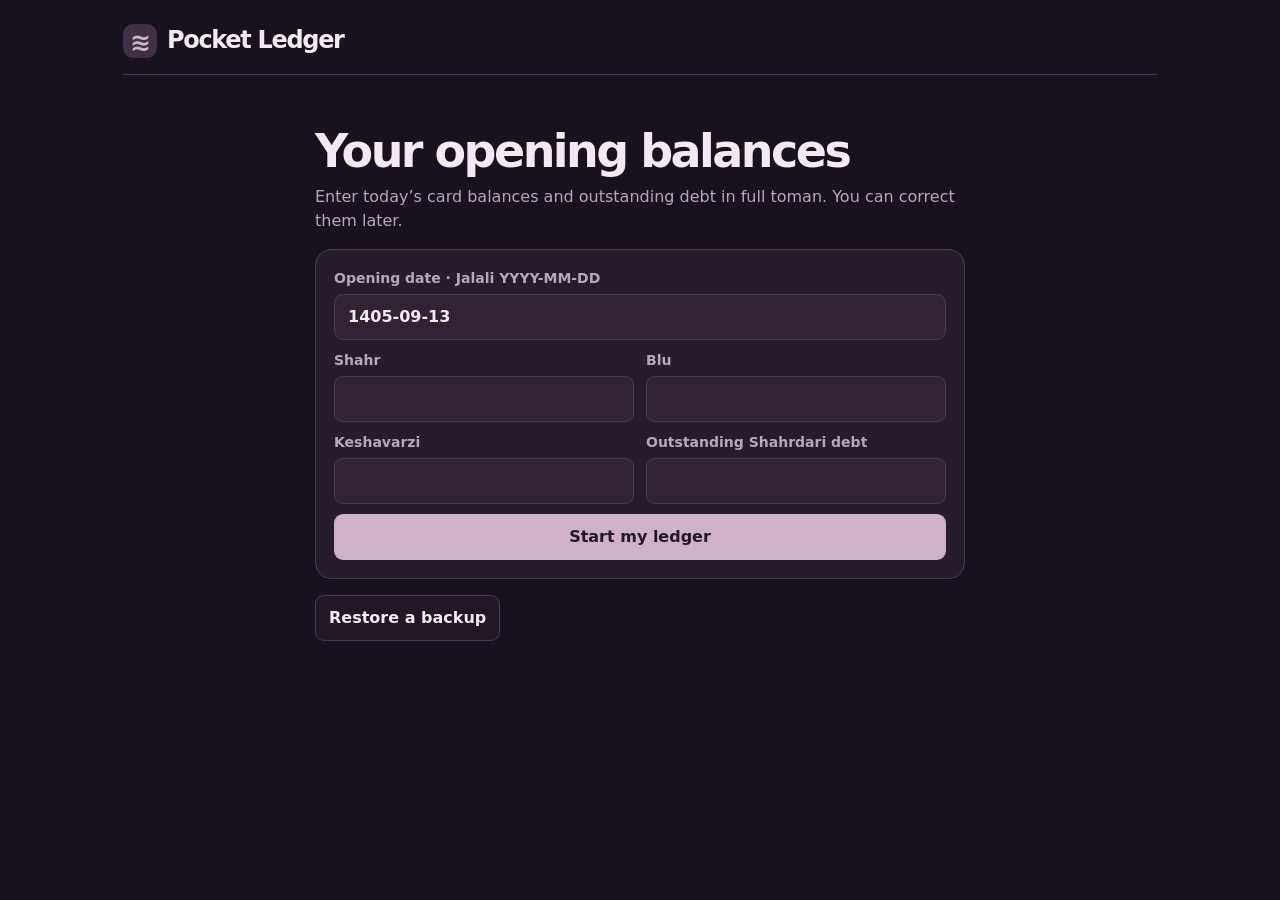
<file: index.html>
<!doctype html><html lang="en"><head><meta charset="utf-8"><meta name="viewport" content="width=device-width,initial-scale=1,viewport-fit=cover"><meta name="theme-color" content="#17121B"><title>Pocket Ledger</title><link rel="apple-touch-icon" href="icon192.png"><meta name="apple-mobile-web-app-capable" content="yes"><link rel="manifest" href="manifest.webmanifest"><style>
:root{color-scheme:dark;--elevated:#302334;--focus:#D0B1CA;--bg:#17121B;--base:#201823;--surface:#261D2B;--ink:#F2EAF0;--sub:#B9A7B9;--line:#493B4D;--soft:#403047;--cta:#D0B1CA;--debt:#E9BE81;--accent:#B9A7B9}html[data-theme=light]{--bg:#211924;--base:#291F2D;--surface:#302334;--line:#493B4D}
*{box-sizing:border-box}body{margin:0;background:var(--bg);color:var(--ink);font:16px/1.5 Inter,'Segoe UI',system-ui,sans-serif;font-variant-numeric:tabular-nums}main{max-width:1090px;margin:auto;padding:22px 28px 95px}.line,header,nav,.actions,.period,.chips{display:flex;gap:10px;align-items:center;flex-wrap:wrap}.line,header{justify-content:space-between}header{padding:0 0 16px;border-bottom:1px solid var(--line)}.brand{font-size:24px;font-weight:700;letter-spacing:-.055em}.mark{display:inline-grid;place-items:center;vertical-align:middle;margin-right:10px;width:34px;height:34px;background:#403047;color:#D0B1CA;border-radius:10px;font-size:25px}button,input,select{font:inherit;color:var(--ink);border:1px solid var(--line);border-radius:9px;padding:10px 13px;background:var(--base);max-width:100%}button{cursor:pointer;font-weight:550}button:hover{background:var(--soft)}button:disabled{opacity:.45;cursor:default}button:focus-visible,input:focus-visible,select:focus-visible,summary:focus-visible{outline:2px solid var(--focus);outline-offset:3px}.primary{background:var(--cta);border-color:transparent;color:#241827}.primary:hover{background:#DECAD9}nav{gap:4px;margin:19px 0 12px}nav button{border-color:transparent;color:var(--sub);background:transparent}nav .selected,.chosen{background:var(--soft);color:var(--ink);border-color:#A99AAD}h1{font-size:clamp(32px,5vw,46px);line-height:1.1;font-weight:640;letter-spacing:-.055em;margin:16px 0 20px}h2{font-size:19px;font-weight:640;letter-spacing:-.03em;margin:0 0 14px}small,.muted{color:var(--sub)}p{margin:8px 0 16px}.period{gap:4px}.period input,.period button{text-align:center;padding:7px 10px}.hero,.box,.card,details{background:var(--surface);border:1px solid var(--line);border-radius:16px;padding:21px}.hero{background:linear-gradient(112deg,#261D2B,#261D2B 75%);padding:24px 28px}.hero small,.tag{font-weight:650;letter-spacing:.065em;font-size:12px;text-transform:uppercase}.hero strong{font-size:clamp(34px,6vw,58px);line-height:1.35;letter-spacing:-.06em}.hero .metric{border-top:1px solid var(--line);margin-top:15px;padding-top:14px;justify-content:flex-start;gap:12px 38px;color:var(--sub)}.metric b{display:inline-block;margin-left:5px;color:var(--ink)}.metric .debt b,.debtbox .entry:first-of-type b{color:var(--debt)}.debtbox h2:before{content:'◇';color:var(--debt);margin-right:8px}.cards,.fields,.two{display:grid;gap:14px}.cards{grid-template-columns:repeat(auto-fit,minmax(150px,1fr));margin:16px 0}.two,.fields{grid-template-columns:repeat(2,minmax(0,1fr))}.card{position:relative;background:linear-gradient(115deg,color-mix(in srgb,var(--accent) 9%,var(--surface)),var(--surface) 78%);padding:18px 20px}.tag{display:flex;align-items:center;gap:9px;color:var(--sub)}[data-bank=a0]{--accent:#E47781}[data-bank=a1]{--accent:#79AEF0}[data-bank=a2]{--accent:#69CA9F}.tag:before,.bank:before{content:'';display:inline-block;background:var(--accent);width:9px;height:9px;border-radius:50%}.bank:before{margin-right:6px}.card b{display:block;margin-top:12px;font-size:clamp(19px,2.7vw,28px);letter-spacing:-.04em;overflow-wrap:anywhere}.card b small{font-size:13px;font-weight:450;letter-spacing:0}.box,details{margin:12px 0}.entry{display:flex;align-items:center;justify-content:space-between;gap:12px;padding:11px 0;border-top:1px solid var(--line)}.entry div{min-width:0;overflow-wrap:anywhere}.entry small{display:block}.entry button{padding:6px 9px}.entry span{color:var(--sub)}.bar{height:6px;background:var(--soft);border-radius:5px;overflow:hidden;margin:5px 0 13px}.bar i{display:block;height:100%;background:#B9A7B9;border-radius:5px}.fields label{min-width:0}label{display:grid;gap:5px;margin-bottom:13px;color:var(--sub);font-weight:550;font-size:14px}input,select{min-width:0}input::placeholder{color:#A99AAD}input[type=checkbox]{accent-color:var(--cta)}dialog{border:1px solid #493B4D;border-radius:18px;background:var(--surface);color:var(--ink);width:min(510px,94vw);padding:24px;max-height:88dvh}dialog::backdrop{background:#110D14BD}.chips{gap:6px}.chips button{padding:8px 11px}.chips button.chosen{box-shadow:inset 0 -2px #D0B1CA}.chips [data-kind=received].chosen,.chips [data-kind=returned].chosen{box-shadow:inset 0 -2px var(--debt)}.actions{justify-content:flex-end;margin-top:16px}.err,.danger{color:#E47781}summary{cursor:pointer;font-weight:650}details[open]>summary{margin-bottom:15px}pre{white-space:pre-wrap;overflow-wrap:anywhere}#toast{position:fixed;bottom:16px;left:50%;transform:translateX(-50%);padding:10px 18px;border-radius:10px;background:#D0B1CA;color:#241827;z-index:5}#toast:empty{display:none}.setup{max-width:650px;margin:32px auto}.bankfield select{border-left:4px solid var(--accent)}.positive{color:#69CA9F}
@media(max-width:680px){main{padding:16px 14px 95px}.two{grid-template-columns:1fr;gap:0}.cards{grid-template-columns:1fr;gap:6px}.card{display:flex;align-items:center;justify-content:space-between;gap:10px;padding:12px 15px}.card b{margin:0}.add{position:fixed;bottom:16px;right:16px;z-index:2;box-shadow:0 4px 16px #110D1490}.hero,.box,details{padding:17px}.hero .metric{flex-direction:column;align-items:flex-start;gap:5px}.fields{gap:9px}.period input{width:106px}#toast{bottom:76px}.entry button{min-height:40px}nav{margin:10px 0}.entry{font-size:15px}}@media(max-width:370px){.fields{grid-template-columns:1fr}}

:root{--ink:#F2EAF0;--debt:#E9BE81;--muted:#A99AAD}.setup p{color:var(--sub)}.setup .box{margin:16px 0;padding:18px}.setup label,.fields>*{min-width:0}.setup button.primary{width:100%}.bankline{display:flex;gap:10px;align-items:center}.bankline:before{content:"";width:6px;height:16px;border-radius:4px;background:var(--accent)}.snapshot{display:grid;grid-template-columns:1fr 1fr;margin-top:16px;border-top:1px solid var(--line);padding-top:13px;gap:12px}.snapshot small{display:block;font-weight:450;text-transform:none;letter-spacing:0;font-size:14px}.snapshot b{display:block;font-weight:650}.debt b{color:var(--debt)}.hero{background:var(--surface)}.card{background:var(--surface)}.report{margin-top:18px}.type-choice{float:right;max-width:55%;margin:0}.type-choice select{height:42px;padding:6px 10px}.sheet-title{display:flex;align-items:center;justify-content:space-between;gap:8px;margin-bottom:14px}.sheet-title h2{margin:0}.entry-amount{margin-bottom:8px}.entry-amount input{font-size:26px;padding:6px 12px}.entry-amount small{font-weight:450;min-height:20px}.entry-note{margin-bottom:8px}.savebar{position:sticky;bottom:0;z-index:1;background:var(--surface);padding:10px 0 1px;border-top:1px solid var(--line)}.savebar .primary{flex:1}.formdate summary{font-weight:500;font-size:14px}.formdate{border:0;padding:6px 0;margin:0 0 8px}.formdate[open]>summary{margin-bottom:8px}.dock{display:contents}button,select,input{touch-action:manipulation}.setup input,input:not([type=checkbox]),select{width:100%;min-width:0}.period input{width:94px}input,select{font-size:16px}.entry>div:first-child{flex:1}.entry>div:last-child{text-align:right}.entry>div:last-child b{display:block}.entry{overflow-wrap:anywhere}.err:empty{display:none}.report .two .box{margin:4px 0}.tag{text-transform:none;letter-spacing:0;font-size:15px}.hero small{color:var(--sub)}.setup label{margin:0 0 10px}.setup .fields{gap:0 12px}.setup h1{margin-bottom:7px}button{min-height:44px}dialog label{margin-bottom:9px}.amount-key{color:var(--sub);font-size:14px}.card .tag{color:var(--ink)}
@media(max-width:680px){main{padding:max(10px,env(safe-area-inset-top)) max(14px,env(safe-area-inset-right)) calc(100px + env(safe-area-inset-bottom)) max(14px,env(safe-area-inset-left))}.brand{font-size:20px}.mark{width:29px;height:29px}header{padding-bottom:10px}h1{font-size:26px;margin:9px 0 13px}nav{margin:8px 0 4px;gap:2px}nav button{padding:6px 10px;font-size:14px}.period{gap:1px}.period button{padding:4px 9px}.period input{font-size:16px;width:87px;padding:5px}.hero{padding:16px}.hero strong{font-size:34px}.cards{border:1px solid var(--line);border-radius:14px;background:var(--surface);gap:0;margin:12px 0}.card{border:none;border-radius:0;background:transparent;min-height:43px;padding:8px 14px}.card+.card{border-top:1px solid var(--line)}.card b{font-size:18px}.cards,.fields{min-width:0}.setup{margin:15px auto}.setup h1{font-size:25px}.setup p{font-size:15px;line-height:1.4}.setup .fields{grid-template-columns:minmax(0,1fr);gap:0}.setup .box{padding:14px}.setup input{height:42px}.setup #restore{width:100%}.dock:has(.add:not([hidden])){display:block;position:fixed;z-index:3;bottom:0;left:0;right:0;padding:8px max(14px,env(safe-area-inset-right)) calc(8px + env(safe-area-inset-bottom)) max(14px,env(safe-area-inset-left));background:var(--base);border-top:1px solid var(--line)}.add{position:static;box-shadow:none;width:100%;min-height:48px;font-size:17px}.fields{grid-template-columns:repeat(2,minmax(0,1fr))}.box{margin:10px 0}.entry{gap:7px}.entry small{font-size:13px}.entry button{min-height:44px}.actions{gap:8px;flex-wrap:nowrap}dialog[open]{position:fixed;inset:auto 0 var(--keyboard-gap,0px);margin:0 auto;width:100%;max-width:580px;max-height:calc(var(--visible-height,100dvh) - 12px);overflow:auto;overscroll-behavior:contain;border-radius:20px 20px 0 0;padding:17px 16px max(10px,env(safe-area-inset-bottom));scroll-padding:60px 0}.savebar{margin-top:4px;padding-bottom:max(4px,env(safe-area-inset-bottom))}#toast{bottom:calc(76px + env(safe-area-inset-bottom))}.report{padding:14px}.setup label,.setup input,.setup form{width:100%}.snapshot b{overflow-wrap:anywhere}#prefs input,#prefs select{max-width:100%}}
input,select,dialog,.savebar{background-color:var(--elevated)} input::placeholder{color:var(--muted);opacity:1} .primary:active{background:#C3A1BE} button:disabled{opacity:1;color:var(--muted);background:var(--base)}
</style></head><body><main><header><span class="brand"><span class="mark">≋</span>Pocket Ledger</span><div class="dock"><button id="add" class="primary add" hidden>＋ Add transaction</button></div></header><nav id="nav"></nav><div id="view"></div></main><dialog id="dlg"><div id="modal"></div></dialog><output id="toast" aria-live="polite"></output><script>'use strict';
const categories = 'Khoraki Sx Sobune Digital Qaza Fun Travel Gift Beauty Internet Other VPN Mental Health Fitness Education'.split(' ');
const types = {expense:'Expense',income:'Income',transfer:'Transfer',fill:'Shahrdari Fill',received:'Shahrdari Received',returned:'Shahrdari Return'};
function check(ok,message){if(!ok) throw Error(message)}
function digits(s){return String(s).trim().replace(/[۰-۹]/g,c=>c.charCodeAt(0)-1776).replace(/[٠-٩]/g,c=>c.charCodeAt(0)-1632).replace('٫','.')}
function amount(s,unit=1000){
 const value=digits(s);
 check(/^\d+(\.\d{1,3})?$/.test(value),'Enter a positive number or zero, without separators.');
 const [whole,fraction='']=value.split('.');
 const mills=BigInt(whole)*1000n+BigInt(fraction.padEnd(3,'0'));
 const scaled=mills*BigInt(unit);
 check(scaled%1000n===0n && scaled/1000n<=99999999999999n,'Enter a whole-toman amount within the supported range.');
 return Number(scaled/1000n);
}
function fresh(){return {version:1,start:'',accounts:['Shahr','Blu','Keshavarzi'].map((name,i)=>({id:'a'+i,name,opening:0,active:true})),cats:categories.map((name,i)=>({id:'c'+i,name,active:true})),openingDebt:0,rows:[],audit:[],unit:1000,theme:'dark',recipient:'Repayment recipient',card:'',recent:{}}}
const fmt=new Intl.DateTimeFormat('en-US-u-ca-persian-nu-latn',{year:'numeric',month:'numeric',day:'numeric',timeZone:'UTC'});
function persian(date){let p=Object.fromEntries(fmt.formatToParts(date).map(x=>[x.type,x.value]));return [p.year,p.month,p.day].map((n,i)=>i?String(n).padStart(2,'0'):n).join('-')}
function today(){const d=new Date();return persian(new Date(Date.UTC(d.getFullYear(),d.getMonth(),d.getDate())))}
const monthDays=new Map();
function days(month){
 if(monthDays.has(month))return monthDays.get(month);
 const [y,m]=month.split('-').map(Number);
 check(y>=1300&&y<=1550&&m>=1&&m<=12,'Use a Jalali year from 1300 to 1550 and month 01–12.');
 let result=0;
 for(let i=-8;i<42;i++){const key=persian(new Date(Date.UTC(y+621,m+1,21+i)));if(key.startsWith(month+'-'))result=Math.max(result,Number(key.slice(-2)))}
 monthDays.set(month,result);return result;
}
function validDate(s){return typeof s==='string'&&/^\d{4}-\d{2}-\d{2}$/.test(s)&&+s.slice(-2)>0&&+s.slice(-2)<=days(s.slice(0,7))}
function monthShift(key,n){let [y,m]=key.split('-').map(Number);let t=y*12+m-1+n;return Math.floor(t/12)+'-'+String(t%12+1).padStart(2,'0')}
function summary(s,month){
 const balance=Object.fromEntries(s.accounts.map(a=>[a.id,a.opening]));
 let debt=s.openingDebt,income=0,expense=0,fill=0,received=0,returned=0;const by={};
 for(const r of s.rows){
  const period=r.date.slice(0,7);if(period>month)continue;
  const n=r.amount;const current=period===month;
  balance[r.account]+=(['income','received'].includes(r.type)?n:-n);
  if(['transfer','fill'].includes(r.type))balance[r.to]+=n;
  if(r.type==='received'){debt+=n;if(current)received+=n}
  if(r.type==='returned'){debt-=n;if(current)returned+=n}
  if(current && r.type==='expense'){expense+=n;by[r.cat]=(by[r.cat]||0)+n}
  if(current && r.type==='income')income+=n;
  if(current && r.type==='fill')fill+=n;
 }
 const total=Object.values(balance).reduce((a,b)=>a+b,0);
 return {balance,debt,total,net:total-debt,gap:Math.max(0,debt-balance.a0),expense,income,fill,received,returned,by};
}
function validate(s){
 check(s&&s.version===1&&validDate(s.start)&&s.start<=today(),'Opening date must be valid and no later than today.');
 const money=n=>Number.isSafeInteger(n)&&n>=0&&n<=99999999999999;
 check(money(s.openingDebt)&&[1,1000].includes(s.unit),'Invalid opening debt or input unit.');
 check(['light','dark','system'].includes(s.theme)&&typeof s.recipient==='string'&&typeof s.card==='string'&&/^(\d{16})?$/.test(s.card)&&s.recent&&typeof s.recent==='object','Invalid preferences.');
 for(const collection of [s.accounts,s.cats]){
  check(Array.isArray(collection)&&collection.length,'Account or category list missing.');
  const ids=new Set(),names=new Set();
  for(const item of collection){check(typeof item.id==='string'&&/^[a-z0-9-]+$/i.test(item.id)&&!ids.has(item.id)&&typeof item.name==='string'&&item.name.trim()&&!names.has(item.name.trim().toLowerCase())&&typeof item.active==='boolean','Duplicate or invalid account/category.');ids.add(item.id);names.add(item.name.trim().toLowerCase())}
 }
 const account=id=>s.accounts.some(a=>a.id===id);
 check(account('a0')&&s.accounts.every(a=>money(a.opening)),'Invalid opening balances.');
 check(Array.isArray(s.rows)&&Array.isArray(s.audit)&&s.audit.every(e=>e&&typeof e.at==='string'&&typeof e.action==='string'),'Invalid records or audit history.');
 const ids=new Set(),daily=new Map();let bound=s.openingDebt+s.accounts.reduce((v,a)=>v+a.opening,0);
 for(const r of s.rows){
  check(r&&typeof r.id==='string'&&/^[a-z0-9-]+$/i.test(r.id)&&!ids.has(r.id),'Duplicate or invalid transaction ID.');ids.add(r.id);
  check(Object.hasOwn(types,r.type)&&money(r.amount)&&r.amount>0&&validDate(r.date)&&r.date>=s.start&&account(r.account)&&typeof r.note==='string','Check transaction amount, date, type and account.');
  if(r.type==='expense')check(s.cats.some(c=>c.id===r.cat),'Select a known expense category.');
  if(['fill','transfer'].includes(r.type))check(account(r.to)&&r.account!==r.to,'Choose two different accounts.');
  if(r.type==='received')check(r.account==='a0','Shahrdari deposits go to the Shahr account.');
  if(r.type==='fill')check(r.to==='a0','A fill must replenish the Shahr account.');
  if(['received','returned'].includes(r.type))daily.set(r.date,(daily.get(r.date)||0)+(r.type==='received'?r.amount:-r.amount));
  bound+=2*r.amount;
 }
 check(Number.isSafeInteger(bound),'Ledger exceeds the supported whole-toman range.');
 let debt=s.openingDebt;for(const date of [...daily.keys()].sort()){debt+=daily.get(date);check(debt>=0,'Repayment exceeds the outstanding debt on '+date+'.')}
 return s;
}
if(typeof module!=='undefined')module.exports={fresh,summary,validate,amount,monthShift,days};

</script><script>const $=id=>document.getElementById(id);
const esc=v=>String(v??'').replace(/[&<>"']/g,c=>({'&':'&amp;','<':'&lt;','>':'&gt;','"':'&quot;',"'":'&#39;'}[c]));
const money=n=>n.toLocaleString('en-US')+' toman';
const id=()=>crypto.randomUUID();
let state=fresh(),revision=0,db,page='Overview',month=today().slice(0,7),timer;
const clone=x=>structuredClone(x);
function toast(msg){$('toast').textContent=msg;clearTimeout(timer);timer=setTimeout(()=>$('toast').textContent='',3500)}
function read(){return new Promise((resolve,reject)=>{const req=db.transaction('data').objectStore('data').get('ledger');req.onsuccess=()=>resolve(req.result);req.onerror=()=>reject(req.error)})}
async function save(next,action,before,after){
 validate(next);
 next.audit.push({at:new Date().toISOString(),action,before,after});
 await new Promise((resolve,reject)=>{
 const tx=db.transaction('data','readwrite'),table=tx.objectStore('data'),q=table.get('ledger');
 q.onsuccess=()=>{if((q.result?.revision||0)!==revision){tx.abort();return}table.put({revision:revision+1,state:next},'ledger')};
 tx.oncomplete=resolve;tx.onabort=()=>reject(Error('Could not save. Another tab may have changed the ledger. Reload before retrying.'));tx.onerror=()=>reject(tx.error);
 });
 revision++;state=next;render();toast('Saved on this device');
}
function formData(form){return Object.fromEntries(new FormData(form))}
function field(label,name,value='',extra=''){return '<label>'+esc(label)+'<input name="'+name+'" value="'+esc(value)+'" '+extra+'></label>'}
function options(list,selected){return list.map(a=>'<option value="'+esc(a.id)+'" '+(a.id===selected?'selected':'')+'>'+esc(a.name)+'</option>').join('')}
function select(label,name,list,selected){return '<label>'+esc(label)+'<select name="'+name+'" required>'+options(list,selected)+'</select></label>'}
function modal(title,body,submit,verb='Save'){const d=$('dlg');$('modal').innerHTML='<h2>'+esc(title)+'</h2><form>'+body+'<p class="err" role="alert"></p><div class="actions"><button type="button" id="close">Cancel</button><button class="primary">'+esc(verb)+'</button></div></form>';if(!d.open)d.showModal();$('close').onclick=()=>d.close();bindForm($('modal').querySelector('form'),async(f)=>{await submit(f);d.close()})}
function bindForm(form,fn){form.onsubmit=async e=>{e.preventDefault();const btn=form.querySelector('button.primary');btn.disabled=true;try{await fn(formData(form))}catch(err){form.querySelector('.err').textContent=err.message}finally{btn.disabled=false}}}
function download(name,body,type){const a=document.createElement('a');a.href=URL.createObjectURL(new Blob([body],{type}));a.download=name;a.click();setTimeout(()=>URL.revokeObjectURL(a.href),3000)}
function backup(){download('PocketLedger-'+today()+'.json',JSON.stringify(state,null,2),'application/json')}
function restore(){const file=document.createElement('input');file.type='file';file.accept='.json';file.onchange=async()=>{try{const next=validate(JSON.parse(await file.files[0].text()));modal('Restore this backup?', '<p>'+next.rows.length+' transactions · Opening date '+esc(next.start)+'</p><p>This replaces the ledger on this device. Save your current backup first.</p>'+(state.start?'<button type="button" id="prior">Download current backup</button>':''),async()=>{await save(next,'Restored backup',{count:state.rows.length},{count:next.rows.length})},'Replace ledger');if($('prior'))$('prior').onclick=backup}catch(e){alert('Restore stopped. '+e.message)}};file.click()}
function openingFields(){return field('Opening date · Jalali YYYY-MM-DD','start',state.start||today(),'required')+'<div class="fields">'+state.accounts.map(a=>field(a.name,a.id,state.start?a.opening:'','required inputmode="numeric"')).join('')+field('Outstanding Shahrdari debt','debt',state.start?state.openingDebt:'','required inputmode="numeric"')+'</div>'}
async function setOpening(f){const s=clone(state);s.start=digits(f.start);s.accounts.forEach(a=>a.opening=amount(f[a.id],1));s.openingDebt=amount(f.debt,1);const snapshot=x=>({date:x.start,balances:x.accounts.map(a=>[a.id,a.opening]),debt:x.openingDebt});await save(s,state.start?'Corrected opening values':'Set opening values',snapshot(state),snapshot(s))}
function render(){
 const dark=state.theme==='dark'||(state.theme==='system'&&matchMedia('(prefers-color-scheme:dark)').matches);document.documentElement.dataset.theme=dark?'dark':'light';
 $('add').hidden=!state.start;
 if(!state.start){$('nav').innerHTML='';$('view').innerHTML='<section class="setup"><h1>Your opening balances</h1><p>Enter today’s card balances and outstanding debt in full toman. You can correct them later.</p><form class="box">'+openingFields()+'<p class="err" role="alert"></p><button class="primary">Start my ledger</button></form><button id="restore">Restore a backup</button></section>';bindForm($('view').querySelector('form'),setOpening);$('restore').onclick=restore;return}
 $('nav').innerHTML=['Overview','Transactions','Settings'].map(p=>'<button class="'+(page===p?'selected':'')+'" data-page="'+p+'">'+p+'</button>').join('');
 $('nav').onclick=e=>{if(e.target.dataset.page){page=e.target.dataset.page;render()}};
 $('view').innerHTML='<div class="line"><h1>'+page+'</h1>'+(page==='Settings'?'':'<div class="period"><button id="prev" aria-label="Previous month">‹</button><label style="margin:0"><input aria-label="Jalali month YYYY-MM" id="period" size="7" value="'+esc(month)+'"></label><button id="next" aria-label="Next month">›</button></div>')+'</div><div id="content"></div>';
 if(page==='Settings'){settings();return}
 function change(key){if(!/^\d{4}-(0[1-9]|1[0-2])$/.test(key)||key<state.start.slice(0,7)||key>today().slice(0,7)){toast('Choose a month within your ledger dates.');render();return}month=key;render()}
 $('period').onchange=e=>change(digits(e.target.value));$('prev').disabled=month<=state.start.slice(0,7);$('next').disabled=month>=today().slice(0,7);$('prev').onclick=()=>change(monthShift(month,-1));$('next').onclick=()=>change(monthShift(month,1));
 if(page==='Transactions')transactions();else dashboard();
}
const accountName=i=>state.accounts.find(a=>a.id===i)?.name||'';
const categoryName=i=>state.cats.find(a=>a.id===i)?.name||'';
const rowsMonth=()=>state.rows.filter(r=>r.date.startsWith(month)).reverse().sort((a,b)=>b.date.localeCompare(a.date));
function bankLabel(key){return '<span class="bank" data-bank="'+esc(key)+'">'+esc(accountName(key))+'</span>'}
function rowList(rows){return rows.map(r=>'<div class="entry"><div><b>'+esc(r.note||types[r.type])+'</b><small>'+esc(r.date)+' · '+bankLabel(r.account)+(r.to?' → '+bankLabel(r.to):'')+' · '+esc(r.type==='expense'?categoryName(r.cat):types[r.type])+'</small></div><div><b>'+money(r.amount)+'</b> <button data-edit="'+esc(r.id)+'" aria-label="Edit transaction">Edit</button></div></div>').join('')||'<p class="muted">No transactions here yet.</p>'}
function wireRows(){document.querySelectorAll('[data-edit]').forEach(b=>b.onclick=()=>entry(state.rows.find(r=>r.id===b.dataset.edit)))}
function metric(label,n){return '<div class="entry"><span>'+esc(label)+'</span><b>'+money(n)+'</b></div>'}
function dashboard(){const v=summary(state,month),last=monthShift(month,-1),compare=last>=state.start.slice(0,7);
 $('content').innerHTML='<section class="hero"><small>Your net money</small><div><strong>'+v.net.toLocaleString('en-US')+'</strong> toman</div><div class="snapshot"><span><small>Across all cards</small><b>'+money(v.total)+'</b></span><span class="debt"><small>Shahrdari debt</small><b>'+money(v.debt)+'</b></span></div></section><div class="cards">'+state.accounts.filter(a=>a.active||v.balance[a.id]).map(a=>'<div class="card" data-bank="'+esc(a.id)+'"><span class="tag">'+esc(a.name)+'</span><b>'+v.balance[a.id].toLocaleString('en-US')+' <small>toman</small>'+'</b></div>').join('')+'</div><section class="box line"><h2 style="margin:0">Monthly spending</h2><b>'+money(v.expense)+'</b></section><section class="box"><h2>Recent transactions</h2>'+rowList(rowsMonth().slice(0,3))+'</section><details class="report"><summary>Monthly report &amp; Shahrdari details</summary><div class="two"><section class="box"><h2>Spending by category</h2>'+metric('Personal expenses',v.expense)+metric('Personal income',v.income)+(compare?metric('Previous month’s spending',summary(state,last).expense):'')+Object.entries(v.by).sort((a,b)=>b[1]-a[1]).map(([key,n])=>'<div class="line"><small>'+esc(categoryName(key))+'</small><small>'+money(n)+'</small></div><div class="bar"><i style="width:'+n/v.expense*100+'%"></i></div>').join('')+'</section><section class="box debtbox"><h2>Shahrdari</h2>'+metric('Still to return',v.debt)+metric('Fill needed in '+accountName('a0'),v.gap)+metric('Received this month',v.received)+metric('Returned this month',v.returned)+metric('Personal fill this month',v.fill)+'</section></div></details>';wireRows()}
function transactions(){const all={id:'',name:'All'};$('content').innerHTML='<div class="box"><div class="fields">'+field('Search','query','','id="query" placeholder="Name, category, account or amount"')+select('Account','filter',[all,...state.accounts],'')+select('Type','type',[all,...Object.entries(types).map(([id,name])=>({id,name}))],'')+select('Category','category',[all,...state.cats],'')+'</div><div id="results"></div></div>';const area=$('content'),val=n=>area.querySelector('[name="'+n+'"]').value;function filter(){let q=val('query').toLowerCase();$('results').innerHTML=rowList(rowsMonth().filter(r=>(!val('filter')||[r.account,r.to].includes(val('filter')))&&(!val('type')||r.type===val('type'))&&(!val('category')||r.cat===val('category'))&&[r.note,types[r.type],categoryName(r.cat),accountName(r.account),accountName(r.to),r.amount].join(' ').toLowerCase().includes(q)));wireRows()}area.oninput=filter;filter()}
function entry(old){
 const unit=state.unit;let draft=old?clone(old):{type:'expense',account:state.recent.account,cat:state.recent.cat,date:today(),note:''};
 function show(){
 const t=draft.type,paired=['transfer','fill'].includes(t),accounts=state.accounts.filter(a=>a.active||[old?.account,old?.to].includes(a.id));const shahr=state.accounts.find(a=>a.id==='a0');
 const inputUnit=unit===1000?'thousand toman':'full toman';
 const list=Object.entries(types).filter(([k])=>k!=='fill').map(([id,name])=>({id,name}));
 const controls=select('Transaction type','kind',list,t==='fill'?'transfer':t);
 let fields=field('Amount · '+inputUnit,'value',draft.value??(old?old.amount/unit:''),'required inputmode="decimal" autofocus')+'<small id="full"></small>'+field('Description','note',draft.note,'maxlength="180"')+'<div class="fields">'+select(paired?'From account':'Account','account',t==='received'?[shahr]:accounts.filter(a=>t!=='fill'||a.id!=='a0'),draft.account);
 if(paired)fields+=select('To account','to',t==='fill'?[shahr]:accounts,draft.to);
 if(t==='expense')fields+=select('Category','cat',state.cats.filter(c=>c.active||c.id===old?.cat),draft.cat);
 fields+='</div>'+field('Jalali date · YYYY-MM-DD','date',draft.date,'required');
 if(paired)fields+='<label><span><input type="checkbox" id="isfill" '+(t==='fill'?'checked':'')+'> Shahrdari Fill · replenish '+esc(shahr.name)+'</span></label>';
 if(t==='returned')fields+='<p>Repayment to '+esc(state.recipient)+'. Record after payment.</p>';
 modal(old?'Edit transaction':'Add transaction',fields+(old?'<button class="danger" id="delete" type="button">Delete transaction</button>':''),async f=>{
 const row={id:old?.id||id(),type:t,amount:amount(f.value,unit),note:f.note.trim(),date:digits(f.date),account:f.account,...(paired?{to:f.to}:{}),...(t==='expense'?{cat:f.cat}:{})};
 check(row.date<=today(),'Use today or an earlier date.');const s=clone(state);
 if(old)s.rows[s.rows.findIndex(r=>r.id===old.id)]=row;else s.rows.push(row);
 s.recent={account:row.account,cat:row.cat||s.recent.cat};await save(s,old?'Edited transaction':'Added transaction',old||null,row);month=row.date.slice(0,7);render()
 });
 const form=$('modal').querySelector('form'),value=form.elements.value;
 const title=$('modal').querySelector('h2'),head=document.createElement('div');head.className='sheet-title';title.before(head);head.append(title);head.insertAdjacentHTML('beforeend',controls);head.lastElementChild.className='type-choice';
 const full=$('full');value.parentElement.classList.add('entry-amount');value.parentElement.append(full);form.elements.note.parentElement.classList.add('entry-note');
 const date=form.elements.date.parentElement;const detail=document.createElement('details');detail.className='formdate';const dateLabel=document.createElement('summary');dateLabel.textContent='Date · '+draft.date;detail.append(dateLabel);date.before(detail);detail.append(date);form.elements.date.oninput=e=>dateLabel.textContent='Date · '+e.target.value;
 form.querySelector('.actions').classList.add('savebar');head.querySelector('select').onchange=e=>switchType(e.target.value);
 function preview(){try{$('full').textContent=money(amount(value.value,unit))}catch{$('full').textContent=unit===1000?'100 = 100,000 toman':'Enter full toman'}}for(const name of ['account','to']){const picker=form.elements[name];if(picker){const sync=()=>{picker.parentElement.classList.add('bankfield');picker.parentElement.dataset.bank=picker.value};picker.addEventListener('change',sync);sync()}}
 value.oninput=preview;preview();
 function switchType(type){Object.assign(draft,formData(form),{type});show()}
 document.querySelectorAll('[data-kind]').forEach(b=>b.onclick=()=>switchType(b.dataset.kind));
 if($('isfill'))$('isfill').onchange=e=>switchType(e.target.checked?'fill':'transfer');
 if(old)$('delete').onclick=()=>modal('Delete this transaction?', '<p>'+esc(types[old.type])+' · '+money(old.amount)+' · '+esc(old.date)+'</p><p>Balances will be recalculated. The original entry stays in the audit history.</p>',async()=>{const s=clone(state);s.rows=s.rows.filter(r=>r.id!==old.id);await save(s,'Deleted transaction',old,null)},'Delete');
 value.focus();
 }show()
}


function fitSheet(){const v=window.visualViewport;if(!v)return;const style=document.documentElement.style;style.setProperty('--visible-height',v.height+'px');style.setProperty('--keyboard-gap',Math.max(0,window.innerHeight-v.height-v.offsetTop)+'px')}
window.visualViewport?.addEventListener('resize',fitSheet);window.visualViewport?.addEventListener('scroll',fitSheet);fitSheet();
function settings(){
 const manage=(key,title)=>'<details><summary>'+title+'</summary>'+state[key].map((x,i)=>'<div class="entry"><div>'+(key==='accounts'?bankLabel(x.id):esc(x.name))+(x.active?'':' · inactive')+'</div><div>'+(key==='cats'&&i?'<button data-up="'+x.id+'" aria-label="Move up">↑</button> ':'')+'<button data-key="'+key+'" data-item="'+x.id+'">Edit</button></div></div>').join('')+'<button data-key="'+key+'">Add '+(key==='cats'?'category':'account')+'</button></details>';
 $('content').innerHTML='<details open><summary>Preferences</summary><form id="prefs">'+select('Transaction amount entry','unit',[{id:'1000',name:'Thousands of toman · 1 means 1,000'},{id:'1',name:'Full toman'}],String(state.unit))+select('Appearance','theme',[{id:'system',name:'Follow device · slate or charcoal'},{id:'light',name:'Slate'},{id:'dark',name:'Charcoal'}],state.theme)+field('Repayment recipient','recipient',state.recipient,'required')+field('Recipient card · optional, kept on this device','card',state.card,'type="password" inputmode="numeric" autocomplete="off"')+'<button type="button" id="reveal">Show / hide card</button> <button class="primary">Save preferences</button><p class="err"></p></form></details>'+manage('accounts','Accounts')+manage('cats','Expense categories')+'<details><summary>Opening values</summary><p>Corrections recalculate every affected month.</p><button id="opening">Correct opening values</button></details><details open><summary>Backup &amp; export</summary><p>Data belongs to this browser on this device. Clearing browser storage removes it. Move your ledger by downloading a JSON backup and restoring it on the other device. The backup includes your recipient details and correction history in plain text.</p><div class="chips"><button id="backup">Download JSON backup</button><button id="restore">Restore backup</button><button id="csv">Export CSV</button></div></details><details><summary>Correction history ('+state.audit.length+')</summary>'+state.audit.slice().reverse().map(e=>'<details><summary>'+esc(e.action)+' · '+esc(new Date(e.at).toLocaleString())+'</summary><pre>'+esc(JSON.stringify({before:e.before,after:e.after},null,2))+'</pre></details>').join('')+'</details>';
 $('reveal').onclick=()=>{const el=$('prefs').elements.card;el.type=el.type==='password'?'text':'password'};
 bindForm($('prefs'),async f=>{const s=clone(state);Object.assign(s,{unit:Number(f.unit),theme:f.theme,recipient:f.recipient.trim(),card:digits(f.card).replace(/[ -]/g,'')});await save(s,'Updated preferences',null,null)});
 $('opening').onclick=()=>modal('Correct opening values',openingFields(),async f=>{check(digits(f.start)<=today(),'Opening date cannot be in the future.');await setOpening(f)});
 $('backup').onclick=backup;$('restore').onclick=restore;
 $('csv').onclick=()=>{const cell=x=>{let v=String(x??'');if(/^[=+@\-\t\r]/.test(v))v="'"+v;return '"'+v.replaceAll('"','""')+'"'};const rows=[['ID','Jalali date','Type','Amount (toman)','Account','To account','Category','Description'],...state.rows.map(r=>[r.id,r.date,types[r.type],r.amount,accountName(r.account),accountName(r.to),categoryName(r.cat),r.note])];download('PocketLedger-transactions.csv','\uFEFF'+rows.map(row=>row.map(cell).join(',')).join('\r\n'),'text/csv;charset=utf-8')};
 document.querySelectorAll('[data-key]').forEach(b=>b.onclick=()=>{const key=b.dataset.key,old=state[key].find(x=>x.id===b.dataset.item);
 modal((old?'Edit ':'Add ')+(key==='accounts'?'account':'category'),field('Name','name',old?.name,'required maxlength="60"')+(old?'<label><span><input type="checkbox" name="active" '+(old.active?'checked':'')+'> Active for new entries</span></label>':''),async f=>{const s=clone(state),x={...(old||{id:id(),...(key==='accounts'?{opening:0}:{})}),name:f.name.trim(),active:old?!!f.active:true};if(old)s[key][s[key].findIndex(a=>a.id===x.id)]=x;else s[key].push(x);await save(s,'Changed '+(key==='cats'?'category':'account'),old||null,x)})});
 document.querySelectorAll('[data-up]').forEach(b=>b.onclick=async()=>{try{const s=clone(state),i=s.cats.findIndex(a=>a.id===b.dataset.up);[s.cats[i],s.cats[i-1]]=[s.cats[i-1],s.cats[i]];await save(s,'Reordered categories',state.cats.map(c=>c.id),s.cats.map(c=>c.id));[...$('content').querySelectorAll('details')].find(d=>d.firstChild.textContent==='Expense categories').open=true}catch(e){alert(e.message)}});
}
$('add').onclick=()=>entry();
matchMedia('(prefers-color-scheme:dark)').onchange=()=>{if(db)render()};
async function boot(){db=await new Promise((resolve,reject)=>{const q=indexedDB.open('pocket-ledger-v1',1);q.onupgradeneeded=()=>q.result.createObjectStore('data');q.onsuccess=()=>resolve(q.result);q.onerror=()=>reject(q.error)});const record=await read();if(record){state=validate(record.state);revision=record.revision}render()}
boot().catch(e=>{$('view').textContent='Unable to open local storage. '+e.message+' Open the app in a regular browser using the Windows launcher.'});
if(location.protocol!=='file:'&&'serviceWorker' in navigator)navigator.serviceWorker.register('./sw.js').catch(()=>{});

</script></body></html>
</file>
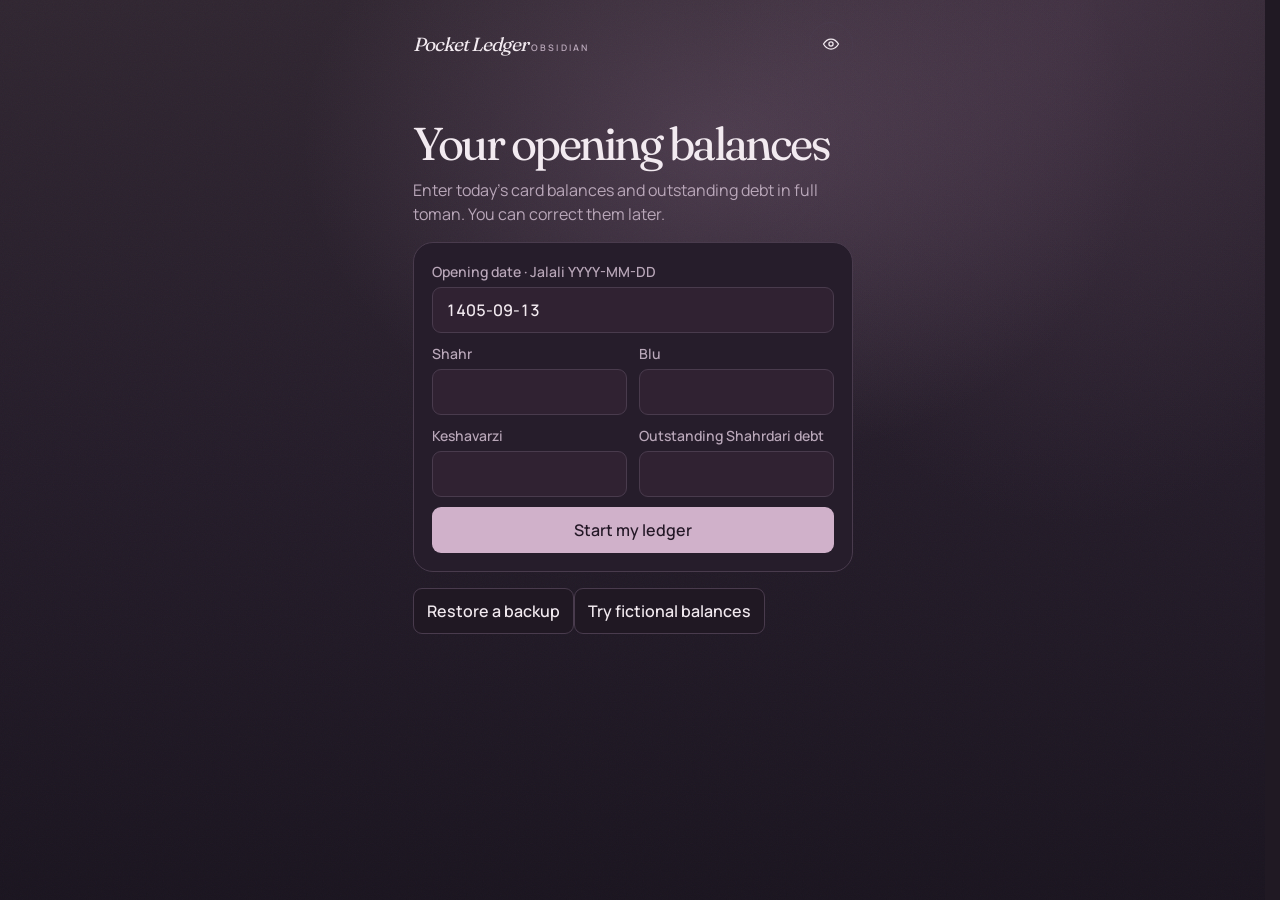
<file: obsidian-v7/app/index.html>
<!doctype html><html lang="en"><head><meta charset="utf-8"><meta name="viewport" content="width=device-width,initial-scale=1,viewport-fit=cover"><meta name="theme-color" content="#17121B"><title>Pocket Ledger · Obsidian Review</title><link rel="icon" href="icon192.png"><link rel="apple-touch-icon" href="icon192.png"><meta name="apple-mobile-web-app-capable" content="yes"><link rel="manifest" href="manifest.webmanifest"><style>
:root{color-scheme:dark;--elevated:#302334;--focus:#D0B1CA;--bg:#17121B;--base:#201823;--surface:#261D2B;--ink:#F2EAF0;--sub:#B9A7B9;--line:#493B4D;--soft:#403047;--cta:#D0B1CA;--debt:#E9BE81;--accent:#B9A7B9}html[data-theme=light]{--bg:#211924;--base:#291F2D;--surface:#302334;--line:#493B4D}
*{box-sizing:border-box}body{margin:0;background:var(--bg);color:var(--ink);font:16px/1.5 Inter,'Segoe UI',system-ui,sans-serif;font-variant-numeric:tabular-nums}main{max-width:1090px;margin:auto;padding:22px 28px 95px}.line,header,nav,.actions,.period,.chips{display:flex;gap:10px;align-items:center;flex-wrap:wrap}.line,header{justify-content:space-between}header{padding:0 0 16px;border-bottom:1px solid var(--line)}.brand{font-size:24px;font-weight:700;letter-spacing:-.055em}.mark{display:inline-grid;place-items:center;vertical-align:middle;margin-right:10px;width:34px;height:34px;background:#403047;color:#D0B1CA;border-radius:10px;font-size:25px}button,input,select{font:inherit;color:var(--ink);border:1px solid var(--line);border-radius:9px;padding:10px 13px;background:var(--base);max-width:100%}button{cursor:pointer;font-weight:550}button:hover{background:var(--soft)}button:disabled{opacity:.45;cursor:default}button:focus-visible,input:focus-visible,select:focus-visible,summary:focus-visible{outline:2px solid var(--focus);outline-offset:3px}.primary{background:var(--cta);border-color:transparent;color:#241827}.primary:hover{background:#DECAD9}nav{gap:4px;margin:19px 0 12px}nav button{border-color:transparent;color:var(--sub);background:transparent}nav .selected,.chosen{background:var(--soft);color:var(--ink);border-color:#A99AAD}h1{font-size:clamp(32px,5vw,46px);line-height:1.1;font-weight:640;letter-spacing:-.055em;margin:16px 0 20px}h2{font-size:19px;font-weight:640;letter-spacing:-.03em;margin:0 0 14px}small,.muted{color:var(--sub)}p{margin:8px 0 16px}.period{gap:4px}.period input,.period button{text-align:center;padding:7px 10px}.hero,.box,.card,details{background:var(--surface);border:1px solid var(--line);border-radius:16px;padding:21px}.hero{background:linear-gradient(112deg,#261D2B,#261D2B 75%);padding:24px 28px}.hero small,.tag{font-weight:650;letter-spacing:.065em;font-size:12px;text-transform:uppercase}.hero strong{font-size:clamp(34px,6vw,58px);line-height:1.35;letter-spacing:-.06em}.hero .metric{border-top:1px solid var(--line);margin-top:15px;padding-top:14px;justify-content:flex-start;gap:12px 38px;color:var(--sub)}.metric b{display:inline-block;margin-left:5px;color:var(--ink)}.metric .debt b,.debtbox .entry:first-of-type b{color:var(--debt)}.debtbox h2:before{content:'◇';color:var(--debt);margin-right:8px}.cards,.fields,.two{display:grid;gap:14px}.cards{grid-template-columns:repeat(auto-fit,minmax(150px,1fr));margin:16px 0}.two,.fields{grid-template-columns:repeat(2,minmax(0,1fr))}.card{position:relative;background:linear-gradient(115deg,color-mix(in srgb,var(--accent) 9%,var(--surface)),var(--surface) 78%);padding:18px 20px}.tag{display:flex;align-items:center;gap:9px;color:var(--sub)}[data-bank=a0]{--accent:#E47781}[data-bank=a1]{--accent:#79AEF0}[data-bank=a2]{--accent:#69CA9F}.tag:before,.bank:before{content:'';display:inline-block;background:var(--accent);width:9px;height:9px;border-radius:50%}.bank:before{margin-right:6px}.card b{display:block;margin-top:12px;font-size:clamp(19px,2.7vw,28px);letter-spacing:-.04em;overflow-wrap:anywhere}.card b small{font-size:13px;font-weight:450;letter-spacing:0}.box,details{margin:12px 0}.entry{display:flex;align-items:center;justify-content:space-between;gap:12px;padding:11px 0;border-top:1px solid var(--line)}.entry div{min-width:0;overflow-wrap:anywhere}.entry small{display:block}.entry button{padding:6px 9px}.entry span{color:var(--sub)}.bar{height:6px;background:var(--soft);border-radius:5px;overflow:hidden;margin:5px 0 13px}.bar i{display:block;height:100%;background:#B9A7B9;border-radius:5px}.fields label{min-width:0}label{display:grid;gap:5px;margin-bottom:13px;color:var(--sub);font-weight:550;font-size:14px}input,select{min-width:0}input::placeholder{color:#A99AAD}input[type=checkbox]{accent-color:var(--cta)}dialog{border:1px solid #493B4D;border-radius:18px;background:var(--surface);color:var(--ink);width:min(510px,94vw);padding:24px;max-height:88dvh}dialog::backdrop{background:#110D14BD}.chips{gap:6px}.chips button{padding:8px 11px}.chips button.chosen{box-shadow:inset 0 -2px #D0B1CA}.chips [data-kind=received].chosen,.chips [data-kind=returned].chosen{box-shadow:inset 0 -2px var(--debt)}.actions{justify-content:flex-end;margin-top:16px}.err,.danger{color:#E47781}summary{cursor:pointer;font-weight:650}details[open]>summary{margin-bottom:15px}pre{white-space:pre-wrap;overflow-wrap:anywhere}#toast{position:fixed;bottom:16px;left:50%;transform:translateX(-50%);padding:10px 18px;border-radius:10px;background:#D0B1CA;color:#241827;z-index:5}#toast:empty{display:none}.setup{max-width:650px;margin:32px auto}.bankfield select{border-left:4px solid var(--accent)}.positive{color:#69CA9F}
@media(max-width:680px){main{padding:16px 14px 95px}.two{grid-template-columns:1fr;gap:0}.cards{grid-template-columns:1fr;gap:6px}.card{display:flex;align-items:center;justify-content:space-between;gap:10px;padding:12px 15px}.card b{margin:0}.add{position:fixed;bottom:16px;right:16px;z-index:2;box-shadow:0 4px 16px #110D1490}.hero,.box,details{padding:17px}.hero .metric{flex-direction:column;align-items:flex-start;gap:5px}.fields{gap:9px}.period input{width:106px}#toast{bottom:76px}.entry button{min-height:40px}nav{margin:10px 0}.entry{font-size:15px}}@media(max-width:370px){.fields{grid-template-columns:1fr}}

:root{--ink:#F2EAF0;--debt:#E9BE81;--muted:#A99AAD}.setup p{color:var(--sub)}.setup .box{margin:16px 0;padding:18px}.setup label,.fields>*{min-width:0}.setup button.primary{width:100%}.bankline{display:flex;gap:10px;align-items:center}.bankline:before{content:"";width:6px;height:16px;border-radius:4px;background:var(--accent)}.snapshot{display:grid;grid-template-columns:1fr 1fr;margin-top:16px;border-top:1px solid var(--line);padding-top:13px;gap:12px}.snapshot small{display:block;font-weight:450;text-transform:none;letter-spacing:0;font-size:14px}.snapshot b{display:block;font-weight:650}.debt b{color:var(--debt)}.hero{background:var(--surface)}.card{background:var(--surface)}.report{margin-top:18px}.type-choice{float:right;max-width:55%;margin:0}.type-choice select{height:42px;padding:6px 10px}.sheet-title{display:flex;align-items:center;justify-content:space-between;gap:8px;margin-bottom:14px}.sheet-title h2{margin:0}.entry-amount{margin-bottom:8px}.entry-amount input{font-size:26px;padding:6px 12px}.entry-amount small{font-weight:450;min-height:20px}.entry-note{margin-bottom:8px}.savebar{position:sticky;bottom:0;z-index:1;background:var(--surface);padding:10px 0 1px;border-top:1px solid var(--line)}.savebar .primary{flex:1}.formdate summary{font-weight:500;font-size:14px}.formdate{border:0;padding:6px 0;margin:0 0 8px}.formdate[open]>summary{margin-bottom:8px}.dock{display:contents}button,select,input{touch-action:manipulation}.setup input,input:not([type=checkbox]),select{width:100%;min-width:0}.period input{width:94px}input,select{font-size:16px}.entry>div:first-child{flex:1}.entry>div:last-child{text-align:right}.entry>div:last-child b{display:block}.entry{overflow-wrap:anywhere}.err:empty{display:none}.report .two .box{margin:4px 0}.tag{text-transform:none;letter-spacing:0;font-size:15px}.hero small{color:var(--sub)}.setup label{margin:0 0 10px}.setup .fields{gap:0 12px}.setup h1{margin-bottom:7px}button{min-height:44px}dialog label{margin-bottom:9px}.amount-key{color:var(--sub);font-size:14px}.card .tag{color:var(--ink)}
@media(max-width:680px){main{padding:max(10px,env(safe-area-inset-top)) max(14px,env(safe-area-inset-right)) calc(100px + env(safe-area-inset-bottom)) max(14px,env(safe-area-inset-left))}.brand{font-size:20px}.mark{width:29px;height:29px}header{padding-bottom:10px}h1{font-size:26px;margin:9px 0 13px}nav{margin:8px 0 4px;gap:2px}nav button{padding:6px 10px;font-size:14px}.period{gap:1px}.period button{padding:4px 9px}.period input{font-size:16px;width:87px;padding:5px}.hero{padding:16px}.hero strong{font-size:34px}.cards{border:1px solid var(--line);border-radius:14px;background:var(--surface);gap:0;margin:12px 0}.card{border:none;border-radius:0;background:transparent;min-height:43px;padding:8px 14px}.card+.card{border-top:1px solid var(--line)}.card b{font-size:18px}.cards,.fields{min-width:0}.setup{margin:15px auto}.setup h1{font-size:25px}.setup p{font-size:15px;line-height:1.4}.setup .fields{grid-template-columns:minmax(0,1fr);gap:0}.setup .box{padding:14px}.setup input{height:42px}.setup #restore{width:100%}.dock:has(.add:not([hidden])){display:block;position:fixed;z-index:3;bottom:0;left:0;right:0;padding:8px max(14px,env(safe-area-inset-right)) calc(8px + env(safe-area-inset-bottom)) max(14px,env(safe-area-inset-left));background:var(--base);border-top:1px solid var(--line)}.add{position:static;box-shadow:none;width:100%;min-height:48px;font-size:17px}.fields{grid-template-columns:repeat(2,minmax(0,1fr))}.box{margin:10px 0}.entry{gap:7px}.entry small{font-size:13px}.entry button{min-height:44px}.actions{gap:8px;flex-wrap:nowrap}dialog[open]{position:fixed;inset:auto 0 var(--keyboard-gap,0px);margin:0 auto;width:100%;max-width:580px;max-height:calc(var(--visible-height,100dvh) - 12px);overflow:auto;overscroll-behavior:contain;border-radius:20px 20px 0 0;padding:17px 16px max(10px,env(safe-area-inset-bottom));scroll-padding:60px 0}.savebar{margin-top:4px;padding-bottom:max(4px,env(safe-area-inset-bottom))}#toast{bottom:calc(76px + env(safe-area-inset-bottom))}.report{padding:14px}.setup label,.setup input,.setup form{width:100%}.snapshot b{overflow-wrap:anywhere}#prefs input,#prefs select{max-width:100%}}
input,select,dialog,.savebar{background-color:var(--elevated)} input::placeholder{color:var(--muted);opacity:1} .primary:active{background:#C3A1BE} button:disabled{opacity:1;color:var(--muted);background:var(--base)}
</style><link rel="stylesheet" href="./obsidian.css"></head><body><main><header><span class="brand"><span class="mark" aria-hidden="true">≋</span>Pocket Ledger <em>OBSIDIAN</em></span></header><nav id="nav" aria-label="Main"></nav><div id="view"></div></main><dialog id="composer" aria-labelledby="entry-title"></dialog><dialog id="dlg" aria-labelledby="modal-title"><div id="modal"></div></dialog><output id="toast" aria-live="polite"></output><script src="./compat.js"></script><script>'use strict';
const categories = 'Khoraki Sx Sobune Digital Qaza Fun Travel Gift Beauty Internet Other VPN Mental Health Fitness Education'.split(' ');
const types = {expense:'Expense',income:'Income',transfer:'Transfer',fill:'Shahrdari Fill',received:'Shahrdari Received',returned:'Shahrdari Return'};
function check(ok,message){if(!ok) throw Error(message)}
function digits(s){return String(s).trim().replace(/[۰-۹]/g,c=>c.charCodeAt(0)-1776).replace(/[٠-٩]/g,c=>c.charCodeAt(0)-1632).replace('٫','.')}
function amount(s,unit=1000){
 const value=digits(s);
 check(/^\d+(\.\d{1,3})?$/.test(value),'Enter a positive number or zero, without separators.');
 const [whole,fraction='']=value.split('.');
 const mills=BigInt(whole)*1000n+BigInt(fraction.padEnd(3,'0'));
 const scaled=mills*BigInt(unit);
 check(scaled%1000n===0n && scaled/1000n<=99999999999999n,'Enter a whole-toman amount within the supported range.');
 return Number(scaled/1000n);
}
function fresh(){return {version:1,start:'',accounts:['Shahr','Blu','Keshavarzi'].map((name,i)=>({id:'a'+i,name,opening:0,active:true})),cats:categories.map((name,i)=>({id:'c'+i,name,active:true})).filter(c=>c.id!=='c1'),openingDebt:0,rows:[],audit:[],unit:1000,theme:'dark',recipient:'Repayment recipient',card:'',recent:{}}}
const fmt=new Intl.DateTimeFormat('en-US-u-ca-persian-nu-latn',{year:'numeric',month:'numeric',day:'numeric',timeZone:'UTC'});
function persian(date){let p=Object.fromEntries(fmt.formatToParts(date).map(x=>[x.type,x.value]));return [p.year,p.month,p.day].map((n,i)=>i?String(n).padStart(2,'0'):n).join('-')}
function today(){const d=new Date();return persian(new Date(Date.UTC(d.getFullYear(),d.getMonth(),d.getDate())))}
const monthDays=new Map();
function days(month){
 if(monthDays.has(month))return monthDays.get(month);
 const [y,m]=month.split('-').map(Number);
 check(y>=1300&&y<=1550&&m>=1&&m<=12,'Use a Jalali year from 1300 to 1550 and month 01–12.');
 let result=0;
 for(let i=-8;i<42;i++){const key=persian(new Date(Date.UTC(y+621,m+1,21+i)));if(key.startsWith(month+'-'))result=Math.max(result,Number(key.slice(-2)))}
 monthDays.set(month,result);return result;
}
function validDate(s){return typeof s==='string'&&/^\d{4}-\d{2}-\d{2}$/.test(s)&&+s.slice(-2)>0&&+s.slice(-2)<=days(s.slice(0,7))}
function monthShift(key,n){let [y,m]=key.split('-').map(Number);let t=y*12+m-1+n;return Math.floor(t/12)+'-'+String(t%12+1).padStart(2,'0')}
function summary(s,month){
 const balance=Object.fromEntries(s.accounts.map(a=>[a.id,a.opening]));
 let debt=s.openingDebt,income=0,expense=0,fill=0,received=0,returned=0;const by={};
 for(const r of s.rows){
  const period=r.date.slice(0,7);if(period>month)continue;
  const n=r.amount;const current=period===month;
  balance[r.account]+=(['income','received'].includes(r.type)?n:-n);
  if(['transfer','fill'].includes(r.type))balance[r.to]+=n;
  if(r.type==='received'){debt+=n;if(current)received+=n}
  if(r.type==='returned'){debt-=n;if(current)returned+=n}
  if(current && r.type==='expense'){expense+=n;by[r.cat]=(by[r.cat]||0)+n}
  if(current && r.type==='income')income+=n;
  if(current && r.type==='fill')fill+=n;
 }
 const total=Object.values(balance).reduce((a,b)=>a+b,0);
 return {balance,debt,total,net:total-debt,gap:Math.max(0,debt-(balance.a0??0)),expense,income,fill,received,returned,by};
}
function validate(s){
 check(s&&s.version===1&&validDate(s.start)&&s.start<=today(),'Opening date must be valid and no later than today.');
 const money=n=>Number.isSafeInteger(n)&&n>=0&&n<=99999999999999;
 check(money(s.openingDebt)&&[1,1000].includes(s.unit),'Invalid opening debt or input unit.');
 check(['light','dark','system'].includes(s.theme)&&typeof s.recipient==='string'&&typeof s.card==='string'&&/^(\d{16})?$/.test(s.card)&&s.recent&&typeof s.recent==='object','Invalid preferences.');
 for(const collection of [s.accounts,s.cats]){
  check(Array.isArray(collection)&&collection.length,'Account or category list missing.');
  const ids=new Set(),names=new Set();
  for(const item of collection){check(typeof item.id==='string'&&/^[a-z0-9-]+$/i.test(item.id)&&!ids.has(item.id)&&typeof item.name==='string'&&item.name.trim()&&!names.has(item.name.trim().toLowerCase())&&typeof item.active==='boolean','Duplicate or invalid account/category.');ids.add(item.id);names.add(item.name.trim().toLowerCase())}
 }
 const account=id=>s.accounts.some(a=>a.id===id);
 check(s.accounts.every(a=>money(a.opening))&&(account('a0')||s.openingDebt===0),'Invalid opening balances or missing loan account.');
 check(Array.isArray(s.rows)&&Array.isArray(s.audit)&&s.audit.every(e=>e&&typeof e.at==='string'&&typeof e.action==='string'),'Invalid records or audit history.');
 const ids=new Set(),daily=new Map();let bound=s.openingDebt+s.accounts.reduce((v,a)=>v+a.opening,0);
 for(const r of s.rows){
  check(r&&typeof r.id==='string'&&/^[a-z0-9-]+$/i.test(r.id)&&!ids.has(r.id),'Duplicate or invalid transaction ID.');ids.add(r.id);
  check(Object.hasOwn(types,r.type)&&money(r.amount)&&r.amount>0&&validDate(r.date)&&r.date>=s.start&&account(r.account)&&typeof r.note==='string','Check transaction amount, date, type and account.');
  if(r.type==='expense')check(s.cats.some(c=>c.id===r.cat),'Select a known expense category.');
  if(['fill','transfer'].includes(r.type))check(account(r.to)&&r.account!==r.to,'Choose two different accounts.');
  if(r.type==='received')check(r.account==='a0','Shahrdari deposits go to the Shahr account.');
  if(r.type==='returned')check(account('a0'),'Loan history requires the original loan account.');
  if(r.type==='fill')check(r.to==='a0','A fill must replenish the Shahr account.');
  if(['received','returned'].includes(r.type))daily.set(r.date,(daily.get(r.date)||0)+(r.type==='received'?r.amount:-r.amount));
  bound+=2*r.amount;
 }
 check(Number.isSafeInteger(bound),'Ledger exceeds the supported whole-toman range.');
 let debt=s.openingDebt;for(const date of [...daily.keys()].sort()){debt+=daily.get(date);check(debt>=0,'Repayment exceeds the outstanding debt on '+date+'.')}
 return s;
}
if(typeof module!=='undefined')module.exports={fresh,summary,validate,amount,monthShift,days};

</script><script>const $=id=>document.getElementById(id);
const esc=v=>String(v??'').replace(/[&<>"']/g,c=>({'&':'&amp;','<':'&lt;','>':'&gt;','"':'&quot;',"'":'&#39;'}[c]));
const figure=n=>masked?'••••':n.toLocaleString('en-US');
const money=n=>figure(n)+' toman';
const id=()=>crypto.randomUUID?.()??Array.from(crypto.getRandomValues(new Uint8Array(16)),v=>v.toString(16).padStart(2,'0')).join('');
let state=fresh(),revision=0,db,page='Overview',month=today().slice(0,7),timer;
const clone=x=>typeof structuredClone==='function'?structuredClone(x):JSON.parse(JSON.stringify(x));
function toast(msg){$('toast').textContent=msg;clearTimeout(timer);timer=setTimeout(()=>$('toast').textContent='',3500)}
function read(){return new Promise((resolve,reject)=>{const req=db.transaction('data').objectStore('data').get('ledger');req.onsuccess=()=>resolve(req.result);req.onerror=()=>reject(req.error)})}
async function save(next,action,before,after){
 validate(next);validateExtras(next);
 next.audit.push({at:new Date().toISOString(),action,before,after});
 await new Promise((resolve,reject)=>{
 const tx=db.transaction('data','readwrite'),table=tx.objectStore('data'),q=table.get('ledger');
 q.onsuccess=()=>{if((q.result?.revision||0)!==revision){tx.abort();return}table.put({revision:revision+1,state:next},'ledger')};
 tx.oncomplete=resolve;tx.onabort=()=>reject(Error('Could not save. Another tab may have changed the ledger. Reload before retrying.'));tx.onerror=()=>reject(tx.error);
 });
 revision++;state=next;render();toast('Saved on this device');
}
function formData(form){return Object.fromEntries(new FormData(form))}
function field(label,name,value='',extra=''){return '<label>'+esc(label)+'<input name="'+name+'" value="'+esc(value)+'" '+extra+'></label>'}
function options(list,selected){return list.map(a=>'<option value="'+esc(a.id)+'" '+(a.id===selected?'selected':'')+'>'+esc(a.name)+'</option>').join('')}
function select(label,name,list,selected){return '<label>'+esc(label)+'<select name="'+name+'" required>'+options(list,selected)+'</select></label>'}
function modal(title,body,submit,verb='Save'){const d=$('dlg');$('modal').innerHTML='<h2 id="modal-title">'+esc(title)+'</h2><form>'+body+'<p class="err" role="alert"></p><div class="actions"><button type="button" id="close">Cancel</button><button class="primary">'+esc(verb)+'</button></div></form>';enhancePickers(d);openSurface(d);d.oncancel=e=>{e.preventDefault();closeSurface(d)};$('close').onclick=()=>closeSurface(d);bindForm($('modal').querySelector('form'),async(f)=>{await submit(f);await closeSurface(d)})}
function bindForm(form,fn){form.onsubmit=async e=>{e.preventDefault();const btn=form.querySelector('button.primary');btn.disabled=true;try{await fn(formData(form))}catch(err){form.querySelector('.err').textContent=err.message}finally{btn.disabled=false}}}
function download(name,body,type){const a=document.createElement('a');a.href=URL.createObjectURL(new Blob([body],{type}));a.download=name;a.click();setTimeout(()=>URL.revokeObjectURL(a.href),3000)}
function backup(){download('PocketLedger-'+today()+'.json',JSON.stringify(state,null,2),'application/json')}
function restore(){const file=document.createElement('input');file.type='file';file.accept='.json';file.onchange=async()=>{try{const next=normalizeDefaultCategories(validate(JSON.parse(await file.files[0].text())));validateExtras(next);modal('Restore this backup?', '<p>'+next.rows.length+' transactions · Opening date '+esc(next.start)+'</p><p>This replaces the ledger on this device. Save your current backup first.</p>'+(state.start?'<button type="button" id="prior">Download current backup</button>':''),async()=>{await save(next,'Restored backup',{count:state.rows.length},{count:next.rows.length})},'Replace ledger');if($('prior'))$('prior').onclick=backup}catch(e){alert('Restore stopped. '+e.message)}};file.click()}
function openingFields(){return field('Opening date · Jalali YYYY-MM-DD','start',state.start||today(),'required')+'<div class="fields">'+state.accounts.map(a=>field(a.name,a.id,state.start?a.opening:'','required inputmode="numeric"')).join('')+(state.accounts.some(a=>a.id==='a0')?field('Outstanding Shahrdari debt','debt',state.start?state.openingDebt:'','required inputmode="numeric"'):'')+'</div>'}
async function setOpening(f){const s=clone(state);s.start=digits(f.start);s.accounts.forEach(a=>a.opening=amount(f[a.id],1));s.openingDebt=state.accounts.some(a=>a.id==='a0')?amount(f.debt,1):0;const snapshot=x=>({date:x.start,balances:x.accounts.map(a=>[a.id,a.opening]),debt:x.openingDebt});await save(s,state.start?'Corrected opening values':'Set opening values',snapshot(state),snapshot(s))}
function render(){
 resetScreenMotion();
 updateAccountColors();
 updateSettingsShortcut(!!state.start&&page==='Overview');
 document.documentElement.dataset.theme='dark';

 if(!state.start){$('nav').innerHTML='';$('view').innerHTML='<section class="setup"><h1>Your opening balances</h1><p>Enter today’s card balances and outstanding debt in full toman. You can correct them later.</p><form class="box">'+openingFields()+'<p class="err" role="alert"></p><button class="primary">Start my ledger</button></form><button id="restore">Restore a backup</button></section>';installExample();bindForm($('view').querySelector('form'),setOpening);$('restore').onclick=restore;return}
 renderNavigation();
 $('view').innerHTML='<div class="line"><h1>'+page+'</h1>'+(page==='Settings'?'':'<div class="period month-rail" aria-label="Choose Jalali month"></div>')+'</div><div id="content"></div>';
 if(page==='Settings'){if(masked){$('content').innerHTML='<p>Reveal balances to view preferences and backups.</p>'}else {settings();installMotionPreference();enhancePickers($('content'));enhanceSettings()}return}
 function change(key){if(!/^\d{4}-(0[1-9]|1[0-2])$/.test(key)||key<state.start.slice(0,7)||key>today().slice(0,7)){toast('Choose a month within your ledger dates.');render();return}month=key;render()}
 installMonthRail(change);
 if(page==='Budget'){if(masked)$('content').innerHTML=privatePanel();else renderBudget();return}
 if(page==='Transactions' && masked){$('content').innerHTML=privatePanel();return}
 if(page==='Transactions'){transactions();enhancePickers($('content'))}else if(page==='Insights')renderInsights();else { dashboard(); decorateOverview(); }
}
const displayType=t=>types[t==='fill'?'transfer':t];
const accountName=i=>state.accounts.find(a=>a.id===i)?.name||'';
const categoryName=i=>state.cats.find(a=>a.id===i)?.name||'';
const rowsMonth=()=>state.rows.filter(r=>r.date.startsWith(month)).reverse().sort((a,b)=>b.date.localeCompare(a.date));
function bankLabel(key){return '<span class="bank" data-bank="'+esc(key)+'">'+esc(accountName(key))+'</span>'}
function rowList(rows){return rows.map(r=>'<div class="entry"><div><b>'+esc(masked?displayType(r.type):r.note||displayType(r.type))+'</b><small>'+esc(r.date)+' · '+bankLabel(r.account)+(r.to?' → '+bankLabel(r.to):'')+' · '+esc(r.type==='expense'?categoryName(r.cat):displayType(r.type))+'</small></div><div><b>'+money(r.amount)+'</b> <button data-edit="'+esc(r.id)+'" aria-label="Edit transaction">Edit</button></div></div>').join('')||'<p class="muted">No transactions here yet.</p>'}
function wireRows(){document.querySelectorAll('[data-edit]').forEach(b=>b.onclick=()=>editLedgerRow(b.dataset.edit))}
function metric(label,n){return '<div class="entry"><span>'+esc(label)+'</span><b>'+money(n)+'</b></div>'}
function dashboard(){const v=summary(state,month),last=monthShift(month,-1),compare=last>=state.start.slice(0,7);
 $('content').innerHTML='<section class="hero"><small>Your net money</small><div><strong>'+figure(v.net)+'</strong> toman</div><div class="snapshot"><span><small>Across all cards</small><b>'+money(v.total)+'</b></span>'+(loanVisible(v)?'<span class="debt"><small>Shahrdari debt</small><b>'+money(v.debt)+'</b></span>':'')+'</div></section><div class="cards">'+state.accounts.filter(a=>a.active||(!masked&&v.balance[a.id])).map(a=>'<div class="card" data-bank="'+esc(a.id)+'"><span class="tag">'+esc(a.name)+'</span><b>'+figure(v.balance[a.id])+' <small>toman</small>'+'</b></div>').join('')+'</div><section class="box line"><h2 style="margin:0">Monthly spending</h2><b>'+money(v.expense)+'</b></section><section class="box"><h2>Recent transactions</h2>'+rowList(rowsMonth().slice(0,3))+'</section>';wireRows()}
function transactions(){const all={id:'',name:'All'};$('content').innerHTML='<div class="box"><div class="fields">'+field('Search','query','','id="query" placeholder="Name, category, account or amount"')+select('Account','filter',[all,...state.accounts],'')+select('Type','type',[all,...Object.entries(types).filter(([id])=>id!=='fill'&&(!['received','returned'].includes(id)||loanEnabled()||state.rows.some(r=>r.type===id))).map(([id,name])=>({id,name}))],'')+select('Category','category',[all,...state.cats],'')+'</div><div id="results"></div></div>';const area=$('content'),val=n=>area.querySelector('[name="'+n+'"]').value;function filter(){let q=val('query').toLowerCase();$('results').innerHTML=rowList(rowsMonth().filter(r=>(!val('filter')||[r.account,r.to].includes(val('filter')))&&(!val('type')||(r.type==='fill'?'transfer':r.type)===val('type'))&&(!val('category')||r.cat===val('category'))&&[r.note,displayType(r.type),categoryName(r.cat),accountName(r.account),accountName(r.to),r.amount].join(' ').toLowerCase().includes(q)));wireRows()}area.oninput=filter;filter()}
function fitSheet(){const v=window.visualViewport;if(!v)return;const style=document.documentElement.style;style.setProperty('--visible-height',v.height+'px');style.setProperty('--keyboard-gap',Math.max(0,window.innerHeight-v.height-v.offsetTop)+'px')}
window.visualViewport?.addEventListener('resize',fitSheet);window.visualViewport?.addEventListener('scroll',fitSheet);fitSheet();
function settings(){
 const manage=(key,title)=>'<details><summary>'+title+'</summary>'+state[key].map((x,i)=>'<div class="entry"><div>'+(key==='accounts'?bankLabel(x.id):esc(x.name))+(x.active?'':key==='accounts'?' · archived':' · inactive')+'</div><div>'+(key==='cats'&&i?'<button data-up="'+x.id+'" aria-label="Move up">↑</button> ':'')+'<button data-key="'+key+'" data-item="'+x.id+'">Edit</button>'+(key==='accounts'?(x.active?' <button class="account-remove" data-remove-account="'+esc(x.id)+'">Remove</button>':' <button data-restore-account="'+esc(x.id)+'">Restore</button> <button class="account-remove" data-remove-account="'+esc(x.id)+'">Remove</button>'):'')+'</div></div>').join('')+'<button data-key="'+key+'">Add '+(key==='cats'?'category':'account')+'</button></details>';
 $('content').innerHTML='<details open><summary>Preferences</summary><form id="prefs">'+select('Transaction amount entry','unit',[{id:'1000',name:'Thousands of toman · 1 means 1,000'},{id:'1',name:'Full toman'}],String(state.unit))+(loanEnabled()?field('Repayment recipient','recipient',state.recipient,'required')+field('Recipient card · optional, kept on this device','card',state.card,'type="password" inputmode="numeric" autocomplete="off"')+'<button type="button" id="reveal">Show / hide card</button> ':'')+'<button class="primary">Save preferences</button><p class="err"></p></form></details>'+manage('accounts','Accounts')+roundupSettingsHtml()+manage('cats','Expense categories')+'<details><summary>Opening values</summary><p>Corrections recalculate every affected month.</p><button id="opening">Correct opening values</button></details><details open><summary>Backup &amp; export</summary><p>Data belongs to this browser on this device. Clearing browser storage removes it. Move your ledger by downloading a JSON backup and restoring it on the other device. The backup contains your private ledger data in plain text.</p><div class="chips"><button id="backup">Download JSON backup</button><button id="restore">Restore backup</button><button id="csv">Export CSV</button></div></details><p class="creation-credit">Created by Aria and Buddy</p><p class="build-version">Obsidian · 7.8</p>';
 wireRoundupSettings();wireAccountRemoval();
 if($('reveal'))$('reveal').onclick=()=>{const el=$('prefs').elements.card;el.type=el.type==='password'?'text':'password'};
 bindForm($('prefs'),async f=>{const s=clone(state);Object.assign(s,{unit:Number(f.unit),theme:'dark',recipient:f.recipient===undefined?s.recipient:f.recipient.trim(),card:f.card===undefined?s.card:digits(f.card).replace(/[ -]/g,'')});await save(s,'Updated preferences',null,null)});
 $('opening').onclick=()=>modal('Correct opening values',openingFields(),async f=>{check(digits(f.start)<=today(),'Opening date cannot be in the future.');await setOpening(f)});
 $('backup').onclick=backup;$('restore').onclick=restore;
 $('csv').onclick=()=>{const cell=x=>{let v=String(x??'');if(/^[=+@\-\t\r]/.test(v))v="'"+v;return '"'+v.replace(/"/g,'""')+'"'};const rows=[['ID','Jalali date','Type','Amount (toman)','Account','To account','Category','Description'],...state.rows.map(r=>[r.id,r.date,types[r.type],r.amount,accountName(r.account),accountName(r.to),categoryName(r.cat),r.note])];download('PocketLedger-transactions.csv','\uFEFF'+rows.map(row=>row.map(cell).join(',')).join('\r\n'),'text/csv;charset=utf-8')};
 document.querySelectorAll('[data-key]').forEach(b=>b.onclick=()=>{const key=b.dataset.key,old=state[key].find(x=>x.id===b.dataset.item);
 modal((old?'Edit ':'Add ')+(key==='accounts'?'account':'category'),field('Name','name',old?.name,'required maxlength="60"')+(key==='accounts'?colorField(old):'')+(old&&key==='cats'?'<label><span><input type="checkbox" name="active" '+(old.active?'checked':'')+'> Active for new entries</span></label>':''),async f=>{const s=clone(state),x={...(old||{id:id(),...(key==='accounts'?{opening:0}:{})}),name:f.name.trim(),active:old?(key==='accounts'?old.active:!!f.active):true};if(key==='accounts')x.color=f.color;if(old)s[key][s[key].findIndex(a=>a.id===x.id)]=x;else s[key].push(x);await save(s,'Changed '+(key==='cats'?'category':'account'),old||null,x)})});
 document.querySelectorAll('[data-up]').forEach(b=>b.onclick=async()=>{try{const s=clone(state),i=s.cats.findIndex(a=>a.id===b.dataset.up);[s.cats[i],s.cats[i-1]]=[s.cats[i-1],s.cats[i]];await save(s,'Reordered categories',state.cats.map(c=>c.id),s.cats.map(c=>c.id));[...$('content').querySelectorAll('details')].find(d=>d.firstChild.textContent==='Expense categories').open=true}catch(e){alert(e.message)}});
}

matchMedia('(prefers-color-scheme:dark)').onchange=()=>{if(db)render()};
async function boot(){db=await new Promise((resolve,reject)=>{const q=indexedDB.open('pocket-ledger-obsidian-review-v1',1);q.onupgradeneeded=()=>q.result.createObjectStore('data');q.onsuccess=()=>resolve(q.result);q.onerror=()=>reject(q.error)});const record=await read();if(record){state=normalizeDefaultCategories(validate(record.state));validateExtras(state);revision=record.revision}render();launchAnimation()}
</script><script src='./motion-spring.js'></script><script src='./entry.js'></script><script src='./obsidian.js'></script><script>boot().catch(e=>{$('view').textContent='Unable to open local storage. '+e.message+' Open the app in a regular browser using the Windows launcher.'});
if(location.protocol!=='file:'&&'serviceWorker' in navigator)navigator.serviceWorker.register('./sw.js').catch(()=>{});

</script></body></html>
</file>
<file: obsidian-v7/app/obsidian.css>
:root {
  --radius: 1.25rem;
  --background: oklch(0.185 0.02 320);   /* #17121B */
  --bg-2: oklch(0.215 0.024 322);        /* #201823 */
  --foreground: oklch(0.94 0.015 340);   /* #F2EAF0 */
  --card: oklch(0.245 0.028 320);        /* #261D2B */
  --card-foreground: oklch(0.94 0.015 340);
  --elevated: oklch(0.275 0.034 322);    /* #302334 */
  --selected: oklch(0.33 0.04 322);      /* #403047 */
  --popover: oklch(0.275 0.034 322);
  --popover-foreground: oklch(0.94 0.015 340);
  --primary: oklch(0.79 0.06 335);       /* #D0B1CA */
  --primary-foreground: oklch(0.185 0.02 320);
  --secondary: oklch(0.275 0.034 322);
  --secondary-foreground: oklch(0.94 0.015 340);
  --muted: oklch(0.245 0.028 320);
  --muted-foreground: oklch(0.75 0.035 330); /* #B9A7B9 */
  --accent: oklch(0.79 0.06 335);
  --accent-foreground: oklch(0.185 0.02 320);
  --destructive: oklch(0.7 0.13 15);
  --destructive-foreground: oklch(0.94 0.015 340);
  --border: oklch(0.38 0.03 325);        /* #493B4D */
  --input: oklch(0.38 0.03 325);
  --ring: oklch(0.79 0.06 335);
  --acc-shahr: oklch(0.7 0.13 15);       /* #E47781 */
  --acc-blu: oklch(0.73 0.1 252);        /* #79AEF0 */
  --acc-kesh: oklch(0.77 0.12 162);      /* #69CA9F */
  --acc-debt: oklch(0.82 0.09 75);       /* #E9BE81 */
  --positive: oklch(0.77 0.12 162);
  --chart-1: var(--primary); --chart-2: var(--acc-blu); --chart-3: var(--acc-kesh); --chart-4: var(--acc-debt); --chart-5: var(--acc-shahr);
  --sidebar: var(--card); --sidebar-foreground: var(--foreground); --sidebar-primary: var(--primary); --sidebar-primary-foreground: var(--primary-foreground);
  --sidebar-accent: var(--elevated); --sidebar-accent-foreground: var(--foreground); --sidebar-border: var(--border); --sidebar-ring: var(--ring);
  --glow: radial-gradient(120% 80% at 70% 0%, color-mix(in oklab, var(--primary) 22%, transparent), transparent 60%);
  --sheen: linear-gradient(155deg, color-mix(in oklab, var(--foreground) 9%, transparent), transparent 40%);
  --shadow-deep: 0 30px 60px -30px oklch(0.08 0.02 320 / 0.9), 0 1px 0 color-mix(in oklab, var(--foreground) 8%, transparent) inset;
}

@keyframes orbit-drift { to { stroke-dashoffset: -400; } }
main{max-width:680px;padding: max(20px,env(safe-area-inset-top)) 20px 120px}
body{background:var(--bg);font-family:system-ui,sans-serif}
header{justify-content:flex-start}.brand,h1,h2,.hero strong,.card b,.spending output{font-family:Georgia,serif;font-weight:400}
header .brand{margin-right:auto}.privacy{font-size:.82rem}
nav:not(:empty){position:fixed;bottom:0;left:50%;transform:translateX(-50%);width:min(100%,680px);background:var(--base);z-index:5;border-top:1px solid var(--line);padding:8px 5px max(8px,env(safe-area-inset-bottom));display:grid;grid-template-columns:1fr 1fr 48px 1fr 1fr;gap:1px}
nav button{padding:3px;font-size:.76rem}nav button:nth-child(3){grid-column:4}
#add:not([hidden]){position:fixed;left:50%;bottom:max(9px,env(safe-area-inset-bottom));transform:translateX(-50%);width:44px;height:44px;min-width:44px;padding:0;border-radius:50%;font-size:0;z-index:6}
#add:before{content:'+';font:27px Georgia}button,summary{min-height:44px}
.hero{position:relative;isolation:isolate;overflow:hidden;padding:20px 4px 18px;background:transparent;border:0;box-shadow:none}
.hero strong{font-size:clamp(30px,10vw,62px);overflow-wrap:anywhere}.hero .snapshot{flex-wrap:wrap}
.orbit,.ring{pointer-events:none;position:absolute;fill:none;stroke:var(--primary);z-index:-1}
.orbit{width:360px;right:-120px;top:-100px;transform:translateX(var(--drift,0px));transition:transform .4s cubic-bezier(.2,1.4,.4,1)}.orbit ellipse{animation:orbit-drift 45s linear infinite}
.ring{position:relative;float:right;width:60px;margin-left:8px}.hero>div:not(.orbit,.ring){clear:both}
.eyebrow,.hero>small{font:600 11px/1.5 system-ui;letter-spacing:.2em;text-transform:uppercase;color:var(--sub)}
.cards{display:flex;overflow:auto;scroll-snap-type:x mandatory;padding:4px 0 12px;gap:12px}.cards .card{scroll-snap-align:start;position:relative;isolation:isolate;display:flex;justify-content:space-between;flex-direction:column;overflow:hidden;flex:0 0 min(82%,330px);min-height:155px;aspect-ratio:1.62;padding:22px;border-radius:22px;background:radial-gradient(120% 90% at 100% 0%,color-mix(in oklab,var(--tint) 30%,transparent),transparent 60%),var(--sheen),var(--elevated);box-shadow:var(--shadow-deep)}
.card svg{position:absolute;inset:0;width:100%;height:100%;stroke:var(--tint);fill:none;z-index:-1}.cards .tag{font:italic 22px Georgia;background:none;border:0;padding:0;color:var(--ink)}.card b{font-size:clamp(20px,6vw,30px);overflow-wrap:anywhere}
.spending svg{display:block;width:100%;touch-action:pan-y}.spending output{font-size:24px}.keypad{display:grid;grid-template-columns:repeat(3,1fr);gap:4px}.keypad button{background:var(--base);font-size:20px}.curtain[open]{position:fixed;inset:0;margin:0;max-width:none;max-height:none;width:100%;height:100%;background:var(--bg);text-align:center;padding-top:35vh}
@media(prefers-reduced-motion:reduce){*,*::before,*::after{animation:none!important;transition:none!important;scroll-behavior:auto!important}}

nav button svg{display:block;width:18px;height:18px;margin:auto;fill:none;stroke:currentColor;stroke-width:1.4;stroke-linecap:round}
nav:not(:empty){margin:0}nav button{background:transparent;border:none;border-radius:14px}nav button.selected{background:var(--selected)}
.brand em{font:600 9px system-ui;letter-spacing:.24em;color:var(--sub)}.brand .mark{display:none}.brand{font-style:italic}
.cards{border:none;background:transparent;border-radius:0}.cards .card{align-items:start;text-align:left}
#dlg[open]{animation:rise .36s cubic-bezier(.2,.9,.25,1.06)}@keyframes rise{from{transform:translateY(15%);opacity:0}to{transform:translateY(0);opacity:1}}
@media(prefers-reduced-motion:reduce){#dlg[open]{animation:none}}
.privacy{min-width:44px}.snapshot b,.entry b{overflow-wrap:anywhere}.entry button{min-height:44px}
@font-face{font-family:Manrope;src:url('./fonts/Manrope.ttf') format('truetype');font-weight:200 800;font-display:swap}
@font-face{font-family:Fraunces;src:url('./fonts/Fraunces.ttf') format('truetype');font-weight:100 900;font-display:swap}
body,.eyebrow,.brand em{font-family:Manrope,system-ui,sans-serif}.brand,h1,h2,.cards .tag,.hero strong,.card b,.spending output{font-family:Fraunces,Georgia,serif}
#dlg{border-radius:28px 28px 0 0}#dlg::backdrop{background:#100c12b8;backdrop-filter:blur(4px)}.keypad button{border:0;border-radius:12px}.keypad{margin:8px 0}

.hero,#dlg{
  background-image: var(--glow), url("data:image/svg+xml,%3Csvg xmlns='http://www.w3.org/2000/svg' width='160' height='160'%3E%3Cfilter id='n'%3E%3CfeTurbulence baseFrequency='.9' numOctaves='2' stitchTiles='stitch'/%3E%3CfeColorMatrix values='0 0 0 0 1 0 0 0 0 .9 0 0 0 0 1 0 0 0 .05 0'/%3E%3C/filter%3E%3Crect width='100%25' height='100%25' filter='url(%23n)'/%3E%3C/svg%3E");}
.hero .snapshot{position:relative;grid-template-columns:repeat(auto-fit,minmax(min(100%,9rem),1fr))}
.hero .ring{clear:none;z-index:0}.hero .orbit{z-index:-1}.card svg{stroke-width:.8}
.sheet-title h2{font-style:italic}.card:active{transform:scale(.985)}.card{transition:transform .2s}
/* Phone composition and sheet sizing follow the approved 480px canvas. */
@supports not (color:oklch(.5 .1 320)){
 :root{--primary:#d0b1ca;--foreground:#f2eaf0;--muted-foreground:#b9a7b9;--background:#17121b;--bg-2:#201823;--card:#261d2b;--elevated:#302334;--selected:#403047;--border:#493b4d;--sheen:linear-gradient(155deg,#f2eaf015,transparent 40%);--glow:radial-gradient(120% 80% at 70% 0%,#d0b1ca21,transparent 60%)}
}
main{max-width:480px;padding-bottom:128px}header{border:0;min-height:48px;padding:0}.brand{font-size:19px}
.sr-only{position:absolute!important;width:1px;height:1px;padding:0;overflow:hidden;clip:rect(0,0,0,0);white-space:nowrap}
.privacy{border-radius:50%;background:transparent;display:grid;place-items:center;width:44px;height:44px;padding:10px}
.privacy svg,#nav svg{width:20px;height:20px;fill:none;stroke:currentColor;stroke-width:1.5;stroke-linecap:round;stroke-linejoin:round}
#nav:not(:empty){width:100%;max-width:480px;grid-template-columns:1fr 1fr minmax(56px,1fr) 1fr 1fr;align-items:center;overflow:visible;backdrop-filter:blur(20px);background:#201823f5;padding:7px 6px max(9px,env(safe-area-inset-bottom));z-index:10}
#nav>button{grid-column:auto;min-width:0;min-height:48px;font:500 11px Manrope,system-ui;display:grid;place-content:center;justify-items:center;gap:4px;color:var(--sub);border:0}
#nav>button.selected{color:var(--ink);background:transparent}#nav>button[aria-current]:after{content:'';width:4px;height:4px;background:var(--cta);border-radius:100%;position:absolute;bottom:3px}
#nav>button[data-page]{position:relative}
#nav #add:not([hidden]){position:relative;inset:auto;transform:none;place-self:center;margin:-20px 0 0;padding:0;width:56px;height:56px;min-width:56px;min-height:56px;background:var(--cta);color:#251925;border-radius:50%;box-shadow:0 0 0 5px var(--bg),0 12px 28px -12px #d0b1ca;z-index:auto}
#nav #add:before{content:none}#nav #add svg{width:26px;height:26px}#toast{pointer-events:none}
.hero{margin:8px -8px 20px;padding:18px 8px 12px;border-radius:0;background-color:transparent}.hero .ring{width:84px;position:absolute;right:0;top:0}
.hero>small{display:block;min-height:60px;padding-top:12px}.hero>div:not(.ring,.orbit,.snapshot){font-size:0}
.hero strong{font-weight:300;line-height:1.05;letter-spacing:-.045em;font-size:clamp(36px,12vw,58px)}.hero .snapshot{border:0;gap:16px;margin-top:16px;padding-top:0}
.snapshot small{letter-spacing:.12em;text-transform:uppercase;font-size:10px}.snapshot b{font:400 16px Fraunces,Georgia}
.cards .card{padding:20px;border:1px solid #493b4d;border-radius:22px;background-color:#302334}.card[data-bank=a0]{background-image:radial-gradient(ellipse at 100% 0%,#e477814b,transparent 60%),var(--sheen)}.card[data-bank=a1]{background-image:radial-gradient(ellipse at 100% 0%,#79aef04b,transparent 60%),var(--sheen)}.card[data-bank=a2]{background-image:radial-gradient(ellipse at 100% 0%,#69ca9f4b,transparent 60%),var(--sheen)}
.card .tag:after{content:'';position:absolute;right:20px;top:20px;width:9px;height:9px;border-radius:50%;background:var(--tint);box-shadow:0 0 12px var(--tint)}
.period{margin:12px 0 4px;display:flex;align-items:center}.period input,.period button{border-radius:24px}.spending,.box{border-radius:20px}.private-panel{color:var(--sub);padding:12px}
#composer[open]{box-sizing:border-box;position:fixed;inset:auto 0 var(--keyboard-gap,0px);margin:0 auto;width:100%;max-width:480px;max-height:calc(var(--visible-height,100vh) - 8px);overflow:auto;overscroll-behavior:contain;padding:9px 20px max(16px,env(safe-area-inset-bottom));border:1px solid var(--line);border-bottom:0;border-radius:32px 32px 0 0;background:var(--base);scrollbar-width:thin}
#composer::backdrop{background:#100c12bc;backdrop-filter:blur(5px)}.grab{width:40px;height:4px;margin:0 auto 5px;border-radius:9px;background:var(--line)}
.composer-head{display:flex;align-items:center;justify-content:space-between;gap:10px}.composer-head h2{margin:0;font:italic 22px Fraunces,Georgia}.composer-head button,.delete-entry{background:transparent;border:0;color:var(--sub);font-size:13px}
.pick{padding:0;margin:9px 0;border:0;min-width:0}.pick legend{font:600 10px Manrope,sans-serif;letter-spacing:.18em;text-transform:uppercase;color:var(--sub);padding:0;margin-bottom:5px}
.pick>div{display:flex;gap:6px;overflow:auto;scrollbar-width:none}.pick>div::-webkit-scrollbar,.cards::-webkit-scrollbar{display:none}
.pick button{min-height:44px;flex:none;font:500 13px Manrope,sans-serif;color:var(--sub);background:var(--surface);border:1px solid var(--line);border-radius:22px;padding:7px 13px}
.pick button[aria-pressed=true]{background:var(--selected);border-color:var(--cta);color:var(--ink)}
.modes legend{position:absolute;width:1px;height:1px;overflow:hidden;clip:rect(0,0,0,0)}
.modes>div{padding:3px;border-radius:28px;background:var(--surface)}.modes button{border:0;background:transparent;min-width:76px}
.modes button[aria-pressed=true],.commit{background:var(--cta);color:#241827}
#composer .amount-display{display:block;text-align:center;margin:12px 0}.amount-display input{display:block;text-align:center;width:100%;height:58px;min-height:0;border:0;background:transparent;font:300 clamp(36px,12vw,54px)/1 Fraunces,Georgia;color:var(--ink);padding:0}.amount-display small,.receipt span{font:12px Manrope,sans-serif;color:var(--sub)}
.banks button{text-align:left;min-width:89px;flex:1 0 27%;border-radius:15px;padding:8px;overflow-wrap:anywhere}.banks button[aria-pressed=true]{border-color:var(--bank)}
.banks i{display:inline-block;width:7px;height:7px;border-radius:50%;margin-right:5px;background:var(--bank)}.banks small{display:block;font:12px Fraunces,serif;color:var(--sub);margin-top:2px}
#composer .keypad{margin:12px 0 6px;gap:6px}#composer .keypad button{min-height:46px;padding:3px;font:400 23px Fraunces,serif;background:var(--surface);border-radius:14px}.keypad button:active,.pick button:active{transform:scale(.95)}
.entry-details{background:transparent;padding:0;border:0;margin:0}.entry-details summary{display:flex;align-items:center;color:var(--sub);font-size:13px}.entry-details summary:before{content:'＋';margin-right:6px}.entry-details[open] summary:before{content:'−'}
.commit{display:block;width:100%;min-height:52px;border:0;border-radius:30px;font-weight:650}.commit:disabled{opacity:.45}.err:empty{display:none}
.receipt{text-align:center;padding:23px 0}.receipt strong,.receipt span,.receipt small{display:block}.receipt strong{font:300 clamp(28px,10vw,50px) Fraunces,serif;overflow-wrap:anywhere}
.review-lines{background:var(--surface);border:1px solid var(--line);border-radius:20px;padding:2px 14px}.review-lines div{display:flex;gap:10px;justify-content:space-between;padding:12px 0;font-size:14px}.review-lines div+div{border-top:1px solid var(--line)}.review-lines dt{color:var(--sub)}.review-lines dd{margin:0;text-align:right;overflow-wrap:anywhere}.review-actions{display:grid;grid-template-columns:1fr 2fr;gap:8px}.review-actions button{border-radius:28px}
@media(max-width:350px){#composer[open]{padding-left:12px;padding-right:12px}.banks button{min-width:84px}.hero .ring{width:68px}}
#nav #add:not([hidden]){left:auto;right:auto;top:auto;bottom:auto}
#composer .modes>div{display:grid;grid-template-columns:repeat(3,minmax(0,1fr));gap:0;border-radius:20px}.modes button{min-width:0;padding:3px}
.composer-head h2:focus{outline:none}.wallet-count{float:right;letter-spacing:.03em}.wallet-dots{display:flex;justify-content:center;margin:-8px 0 17px;height:5px}.wallet-dots i{display:block;width:5px;height:5px;border-radius:5px;margin:0 3px;opacity:.4}.wallet-dots i.on{width:18px;opacity:1}
.cards .card+.card{margin-left:10px}.cards{gap:0}.card .tag::before{display:none}.hero>small{font-family:Manrope,system-ui;letter-spacing:.19em}
.hero{background-image:radial-gradient(ellipse at 85% 10%,#d0b1ca17,transparent 68%)}.hero .orbit{z-index:0;opacity:.8}.hero .orbit~div,.hero>small{position:relative}
.hero .ring{z-index:1}.hero .snapshot b{overflow-wrap:anywhere}.hero .snapshot{display:flex;flex-wrap:wrap}.hero .snapshot>span{min-width:0}
#composer .commit[data-action=review]{position:sticky;bottom:0;box-shadow:0 -3px 12px #20182377}
@media(max-height:690px){#composer .amount-display{margin:5px 0}.amount-display input{height:45px}.pick{margin:5px 0}#composer .keypad{gap:3px;margin-top:6px}#composer .keypad button{min-height:44px}}
#composer[open]{top:auto;right:0;left:0;bottom:var(--keyboard-gap,0px)}
.hero .snapshot{display:grid;grid-template-columns:repeat(2,minmax(0,1fr));column-gap:14px;row-gap:8px}.hero .snapshot small{white-space:normal}
.pick button+button{margin-left:4px}.pick>div{gap:0}.pick.modes button+button{margin-left:0}
.grab,.composer-head{touch-action:none}.entry-details summary{list-style:none}.entry-details summary::-webkit-details-marker{display:none}
.commit:disabled{background:var(--selected);color:var(--sub);opacity:1}
#composer[open]{display:flex;flex-direction:column}#composer .grab,#composer .composer-head,#composer .composer-footer{flex:none}.editor-scroll{min-height:0;overflow:auto;overscroll-behavior:contain;padding:0 2px 6px;scrollbar-width:thin}.composer-footer{padding-top:8px}
#composer .commit[data-action=review]{position:static;box-shadow:none}.composer-footer .err{margin:0 0 6px}
#composer .commit:not(:disabled){background:var(--cta);color:#241827}#composer .commit:not(:disabled):hover{background:#decada}
.hero{touch-action:pan-y}.hero .orbit{transition:none;transform:translate(var(--px,0),var(--py,0))}.hero .ring{transform:translate(calc(var(--px,0px) * -.55),calc(var(--py,0px) * -.55))}
html{scroll-padding-bottom:calc(88px + env(safe-area-inset-bottom))}#view button,#view summary,#view input,#view select{scroll-margin-bottom:16px}

/* Wallet and spending interaction polish. */
.cards{overflow-x:auto;overflow-y:hidden;scrollbar-width:none;-ms-overflow-style:none;scroll-snap-type:x mandatory;overscroll-behavior-x:contain;cursor:grab;padding-bottom:12px}
.cards::-webkit-scrollbar{display:none;width:0;height:0;background:transparent}
.cards.wallet-dragging{cursor:grabbing;scroll-snap-type:none;user-select:none;-webkit-user-select:none}
.cards:focus-visible,.chart-plot:focus-visible{outline:2px solid var(--cta);outline-offset:3px;border-radius:12px}
.spending{display:block;padding:19px 18px 14px;min-width:0}
.spending .eyebrow{margin:0 0 12px}.chart-reading{display:flex;align-items:baseline;flex-wrap:wrap;justify-content:space-between;gap:4px 12px;margin-bottom:8px}
.spending output{font:400 clamp(20px,6vw,27px)/1.2 Fraunces,Georgia,serif;letter-spacing:-.035em;overflow-wrap:anywhere;min-width:0;color:var(--ink)}
.chart-day{color:var(--sub);font-size:11px;white-space:nowrap}.chart-plot{cursor:ew-resize;touch-action:pan-y;user-select:none;-webkit-user-select:none;border-radius:8px}
.chart-plot svg{display:block;width:100%;height:auto;overflow:visible;touch-action:pan-y}
.chart-grid{stroke:var(--line);stroke-width:.65;stroke-dasharray:2 5;fill:none}.chart-future{fill:var(--bg);opacity:.42}
.chart-curve{stroke:var(--cta);stroke-width:1.8;stroke-linecap:round;stroke-linejoin:round;fill:none}.chart-today{stroke:var(--sub);stroke-width:.8;stroke-dasharray:2 4;opacity:.55}
.chart-cursor{stroke:var(--cta);stroke-width:.7;stroke-dasharray:2 3;opacity:.65}.chart-dot{fill:var(--cta);stroke:var(--surface);stroke-width:1.2}
.chart-axis{font:10px Manrope,system-ui,sans-serif;fill:var(--sub)}.chart-axis.future{opacity:.65}.chart-hint{font:11px/1.5 Manrope,system-ui,sans-serif;color:var(--sub);margin:5px 0 0}

/* Revision 4 — atmospheric canvas, native entry and month rail. */
body{background-color:var(--bg);background-image:radial-gradient(ellipse 340px 460px at 58% 8%,rgba(208,177,202,.105),transparent 100%),radial-gradient(ellipse 420px 520px at 20% 28%,rgba(104,66,105,.105),transparent 85%),url("data:image/svg+xml,%3Csvg xmlns='http://www.w3.org/2000/svg' width='160' height='160'%3E%3Cfilter id='grain'%3E%3CfeTurbulence type='fractalNoise' baseFrequency='.88' numOctaves='3' stitchTiles='stitch'/%3E%3C/filter%3E%3Crect width='100%25' height='100%25' filter='url(%23grain)' opacity='.07'/%3E%3C/svg%3E");background-repeat:no-repeat,no-repeat,repeat;background-attachment:scroll}
.hero{background-image:none;padding-top:12px;padding-bottom:20px;margin-bottom:17px}.hero>small{min-height:32px;padding-top:6px;margin-bottom:12px;padding-right:90px}.hero .ring{top:3px;right:0;width:84px;opacity:.8}.hero .orbit{opacity:1;right:-85px;top:-83px}.hero strong{font-size:clamp(33px,10.4vw,54px);display:inline-block;max-width:100%}.hero .snapshot{margin-top:20px}.wallet-dots{margin-bottom:21px}
#view>.line:has(.month-rail){display:block;min-width:0}.month-rail{display:flex;flex-wrap:nowrap;overflow-x:auto;overflow-y:hidden;scrollbar-width:none;-ms-overflow-style:none;scroll-snap-type:x proximity;gap:4px;padding:2px 0 5px;margin:4px 0 12px;max-width:100%;position:relative}.month-rail::-webkit-scrollbar{display:none}.month-rail button{flex:none;scroll-snap-align:center;border:1px solid transparent;border-radius:999px;background:transparent;color:var(--sub);font:500 13px Manrope,system-ui;padding:8px 15px;min-height:44px;white-space:nowrap}.month-rail button[aria-pressed=true]{border-color:var(--line);background:var(--selected);color:var(--ink)}
.chart-heading{display:flex;align-items:center;justify-content:space-between;gap:8px;flex-wrap:wrap;margin-bottom:12px}.spending .chart-heading .eyebrow{margin:0}.chart-modes{display:flex;align-items:center;border:1px solid var(--line);background:var(--base);border-radius:24px;padding:2px;gap:2px}.chart-modes button{background:transparent;border:0;border-radius:22px;padding:5px 11px;font:600 11px Manrope,system-ui;color:var(--sub);min-height:44px}.chart-modes button[aria-pressed=true]{background:var(--selected);color:var(--ink)}.spending{background:linear-gradient(150deg,rgba(208,177,202,.045),transparent 60%),var(--surface)}
#composer[open]{background:radial-gradient(ellipse at 74% 0%,rgba(208,177,202,.095),transparent 66%),var(--base)}#composer .amount-display input{font-size:clamp(32px,10vw,51px);height:62px;border:1px solid var(--line);border-radius:18px;background:#17121b55;padding:4px 10px;caret-color:var(--cta)}#composer .amount-display input:focus{border-color:var(--cta);outline:1px solid var(--cta);outline-offset:1px}.amount-display small{display:block;margin-top:8px}.editor-scroll{scrollbar-width:none}.editor-scroll::-webkit-scrollbar{display:none}
@media(max-width:350px){.hero .ring{width:66px}.hero>small{padding-right:76px}.chart-modes button{padding-inline:9px}}

/* Revision 5: familiar native form controls, compact category rail. */
#composer .entry-type{margin:3px 0 12px;display:grid;gap:5px;font:600 12px Manrope,system-ui,sans-serif;color:var(--sub)}
#composer .entry-type select{width:100%;min-height:46px;border-radius:13px;border:1px solid var(--line);background:var(--elevated);color:var(--ink);font:600 16px Manrope,system-ui,sans-serif;padding:9px 12px;color-scheme:dark}
#composer .entry-type option{background:var(--surface);color:var(--ink)}
#composer .amount-display{text-align:left;margin:8px 0 12px}#composer .amount-label{display:block;font:600 12px Manrope,system-ui,sans-serif;color:var(--sub);margin-bottom:5px}
#composer .amount-display input{text-align:left;padding:5px 13px;font-size:clamp(28px,8vw,40px);height:54px;color:var(--ink);background:var(--elevated)}
#composer .amount-display input::placeholder{color:var(--sub);opacity:.85}#composer .amount-display small{margin-top:5px}
#composer .categories .category-controls{display:grid;grid-template-columns:32px minmax(0,1fr) 32px;gap:4px;overflow:visible;align-items:center;min-width:0}
#composer .category-rail{display:flex;gap:5px;flex-wrap:nowrap;overflow-x:auto;overflow-y:hidden;min-width:0;max-width:100%;scrollbar-width:none;touch-action:pan-x;overscroll-behavior-x:contain;-webkit-overflow-scrolling:touch;padding:3px 1px}
#composer .category-rail::-webkit-scrollbar{display:none}#composer .category-rail button{margin:0;flex:none;white-space:nowrap;padding:5px 10px;min-height:44px;font-size:12px;border-radius:12px;color:var(--ink);background:var(--surface)}
#composer .category-rail button[aria-pressed=true]{background:var(--cta);color:#241827;border-color:var(--cta);font-weight:650}
#composer [data-category-scroll]{margin:0;padding:0;min-height:44px;min-width:0;display:grid;place-items:center;background:transparent;border:0;color:var(--ink);font:24px/1 Manrope,system-ui;box-shadow:none;border-radius:10px}
#composer [data-category-scroll]:disabled{color:var(--muted);opacity:.4;background:transparent}
#composer .banks button{color:var(--ink)}#composer .banks button[aria-pressed=true]{background:var(--selected);box-shadow:inset 0 0 0 1px var(--bank)}

/* Revision 6: compact native category dropdown and dedicated analytics. */
.insight-section{margin:16px 0;padding:18px 16px}.insight-section h2{margin:0 0 12px}.insight-hero{font:400 clamp(24px,8vw,38px)/1.2 Fraunces,Georgia,serif;overflow-wrap:anywhere}.insight-caption{font-size:12px;line-height:1.5;color:var(--sub);margin:8px 0 14px}.insight-label{font-size:13px;gap:6px;align-items:baseline}.insight-label span{min-width:0;overflow-wrap:anywhere}.insight-label b{font-weight:600;overflow-wrap:anywhere}.insight-bar{height:5px;border-radius:5px;background:var(--soft);overflow:hidden;margin:6px 0 15px}.insight-bar i{display:block;height:100%;background:var(--cta);border-radius:5px}.insight-change{margin:2px 0 0;color:var(--sub);font-size:13px}.insight-section .entry:last-child{padding-bottom:0}.insight-section .entry b{font-size:14px}.insights-page{padding-bottom:6px}

/* Revision 7 — luminous canvas, compact date dial and single-step entry. */
body{min-height:100vh;background-color:#201923;background-attachment:fixed,fixed,fixed,fixed}
body{background-image:url("data:image/svg+xml,%3Csvg xmlns='http://www.w3.org/2000/svg' width='160' height='160'%3E%3Cfilter id='g'%3E%3CfeTurbulence type='fractalNoise' baseFrequency='.88' numOctaves='3' stitchTiles='stitch'/%3E%3C/filter%3E%3Crect width='100%25' height='100%25' filter='url(%23g)' opacity='.13'/%3E%3C/svg%3E"),radial-gradient(ellipse 420px 320px at 57% 16%,rgba(184,144,181,.23),transparent 100%),radial-gradient(ellipse 430px 620px at 85% 0%,rgba(114,83,116,.25),transparent 85%),linear-gradient(180deg,#302631 0px,#241c29 470px,#18131d 1000px);background-blend-mode:soft-light,normal,normal,normal;background-repeat:repeat,no-repeat,no-repeat,no-repeat}
.hero .ring{width:88px;right:2px;top:3px;opacity:1;stroke-width:1.4}.hero .ring svg{display:block;width:100%;overflow:visible}.ring-track{stroke:var(--line);stroke-width:1;fill:none}.ring-dotted{stroke:var(--sub);stroke-width:.8;stroke-dasharray:1 3;opacity:.42;fill:none}.date-day{fill:var(--ink);stroke:none;font:400 34px Fraunces,Georgia,serif}.date-month{fill:var(--sub);stroke:none;font:600 9px Manrope,system-ui;letter-spacing:1px}.hero>div:not(.ring,.orbit,.snapshot){padding-right:90px}.hero strong{font-size:clamp(30px,10.8vw,52px);white-space:normal;overflow-wrap:anywhere}.hero .snapshot{margin-top:20px}.hero>small{padding-right:100px}
@media(max-width:350px){.hero .ring{width:76px}.hero>div:not(.ring,.orbit,.snapshot){padding-right:76px}.hero strong{font-size:clamp(26px,9.5vw,33px)}.hero>small{padding-right:80px}}
.category-intro{display:grid;grid-template-columns:minmax(0,1fr) 94px;align-items:center;gap:12px;padding:2px 0 18px}.category-intro p{font:400 20px/1.3 Fraunces,Georgia,serif;margin:7px 0 0}.category-intro b{font-weight:500}.insight-ring svg{display:block;width:100%;fill:none}.insight-ring-arc{fill:none;stroke:var(--cta);stroke-width:2.2;stroke-linecap:round}.insight-ring-number{font:400 25px Fraunces,Georgia,serif;fill:var(--ink);stroke:none}.allocation-bar{display:flex;gap:4px;height:10px;margin:10px 0 15px}.allocation-bar i{display:block;border-radius:99px;min-width:0}.allocation-row{font-size:13px;margin:7px 0}.allocation-row span{display:flex;align-items:center;gap:8px}.allocation-row i{width:7px;height:7px;border-radius:50%;flex:none}.allocation-row b{font-weight:500;color:var(--sub)}
#composer .entry-meta{display:grid;gap:2px;margin-top:12px}#composer .entry-meta label{font:600 12px Manrope,system-ui;color:var(--sub);margin:0 0 9px}#composer .entry-meta input{background:var(--elevated);border:1px solid var(--line);border-radius:13px;min-height:44px;color:var(--ink);font-size:16px}#composer .entry-meta input::placeholder{color:var(--sub);opacity:.8}

/* Visible navigation animation; only the incoming content moves, not the tab bar. */
@keyframes ledger-screen-enter{from{opacity:.25;transform:translateY(var(--screen-offset,24px))}to{opacity:1;transform:translateY(0)}}
#view[data-screen-motion="enter"]{animation:ledger-screen-enter 440ms cubic-bezier(.2,.65,.3,1) backwards}
@media(prefers-reduced-motion:reduce){#view[data-screen-motion="enter"][data-motion-force]{animation:ledger-screen-enter 440ms cubic-bezier(.2,.65,.3,1) backwards!important}}

#dlg[open]{animation:none}
@keyframes surface-backdrop-in{from{opacity:0}to{opacity:1}}
@keyframes surface-backdrop-out{from{opacity:1}to{opacity:0}}
#composer[open][data-surface-motion=enter]::backdrop,#dlg[open][data-surface-motion=enter]::backdrop{animation:surface-backdrop-in 340ms ease-out both!important}
#composer[open][data-surface-motion=exit]::backdrop,#dlg[open][data-surface-motion=exit]::backdrop{animation:surface-backdrop-out 240ms ease-in both!important}
/* 7.3: animated, compact dropdowns; underlying select remains the form value. */
.ledger-picker{position:relative;min-width:0;width:100%;text-align:left}.ledger-picker select[data-ledger-picker]{position:absolute!important;opacity:0!important;width:1px!important;height:1px!important;min-height:0!important;padding:0!important;pointer-events:none;top:0;left:0;margin:0!important}
.ledger-picker .picker-trigger{display:flex;align-items:center;justify-content:space-between;gap:10px;width:100%;min-height:46px;margin:0;padding:9px 12px;border-radius:13px;background:var(--elevated);border:1px solid var(--line);color:var(--ink);font:600 15px Manrope,system-ui;text-align:left;box-shadow:none}.picker-value{flex:1;min-width:0;overflow-wrap:anywhere}.picker-chevron{flex:none;font-size:18px;line-height:1}.picker-trigger[aria-expanded=true]{border-color:var(--cta)}.picker-trigger[aria-expanded=true] .picker-chevron{transform:rotate(180deg)}
.ledger-picker .picker-list{position:relative;margin:5px 0 0;padding:4px;max-height:min(220px,34vh);overflow-y:auto;overscroll-behavior:contain;border:1px solid var(--line);border-radius:13px;background:var(--surface);transform-origin:top;scrollbar-width:thin}.ledger-picker .picker-list[hidden]{display:none!important}.ledger-picker .picker-option{display:block;width:100%;text-align:left;min-height:44px;border:0;border-radius:9px;background:transparent;color:var(--ink);font:500 14px Manrope,system-ui;margin:0;padding:8px 10px;box-shadow:none}.ledger-picker .picker-option[aria-selected=true]{background:var(--selected);color:var(--ink);font-weight:700}.ledger-picker .picker-option:focus-visible,.ledger-picker .picker-trigger:focus-visible{outline:2px solid var(--cta);outline-offset:-2px}.settings-detail-body{min-width:0}

.picker-field{display:grid;gap:5px;min-width:0;margin:0 0 9px;color:var(--sub);font:600 12px Manrope,system-ui}.picker-field.entry-type{margin:3px 0 12px}

.creation-credit{margin:24px 0 12px;text-align:center;font-size:12px;letter-spacing:.055em;color:var(--sub,#B9A7B9);line-height:1.6}
/* 7.5: planning and account personalization */
header{gap:5px;flex-wrap:nowrap}.settings-shortcut.selected{border-color:var(--cta);background:var(--soft)}.settings-shortcut[hidden]{display:none}.brand{min-width:0}.settings-shortcut,.privacy{flex-shrink:0}@media(max-width:355px){header .brand{font-size:17px}header .brand em{font-size:8px;letter-spacing:.1em}header .privacy{width:40px;min-width:40px;padding:8px}}
.account-color-field input[type=color]{min-height:46px;padding:5px 8px;cursor:pointer}.roundup-row{padding:10px 12px;margin:8px 0 12px;border:1px solid var(--line);border-radius:13px;background:var(--base)}.roundup-row label{margin:0}.roundup-row small{display:block;margin:4px 0 0;color:var(--sub)}.budget-link{color:var(--sub);font-size:12px;margin:8px 0}.budget-hero{background:var(--glow),var(--surface);padding:18px}.budget-hero h2,.budget-list h2{margin:0 0 8px}.budget-hero strong{font:400 clamp(25px,8vw,37px) Fraunces,Georgia;display:block;overflow-wrap:anywhere;margin:12px 0 0}.budget-hero>small{display:block}.budget-add{font-size:12px;min-height:38px;padding:6px 10px}.budget-progress{height:5px;background:var(--soft);border-radius:8px;overflow:hidden;margin:12px 0 8px}.budget-progress i{height:100%;display:block;background:var(--cta);border-radius:8px}.budget-status{font-size:11px;color:var(--sub);gap:5px}.budget-list{padding:16px}.budget-item{padding:14px 0;border-top:1px solid var(--line)}.budget-item:first-of-type{border-top:0}.budget-item .line>div{min-width:0;flex:1}.budget-item b{display:block;overflow-wrap:anywhere}.budget-item small{display:block;font-size:11px;color:var(--sub);overflow-wrap:anywhere}.budget-item strong{font-size:14px;font-weight:600;text-align:right;overflow-wrap:anywhere}.budget-actions{display:flex;justify-content:flex-end;gap:7px;margin-top:10px}.budget-actions button{font-size:12px;min-height:40px;padding:6px 10px}.budget-foot{font-size:11px;line-height:1.6;margin:12px 5px}

.settings-shortcut{min-width:44px;border-radius:50%;background:transparent;display:grid;place-items:center;width:44px;height:44px;padding:10px}.settings-shortcut svg{width:20px;height:20px;fill:none;stroke:currentColor;stroke-width:1.5;stroke-linecap:round;stroke-linejoin:round}@media(max-width:355px){header .settings-shortcut{width:40px;min-width:40px;padding:8px}}

.account-remove{color:var(--muted);font-size:12px}.account-remove:hover,.account-remove:focus-visible{color:#E47781;border-color:#E47781}.settings-detail-body .entry button{min-height:40px;padding:6px 10px}.settings-detail-body .entry>div:last-child{display:flex;justify-content:flex-end;flex-wrap:wrap;gap:4px}.hero .snapshot:has(>span:only-child){grid-template-columns:1fr}

.build-version{text-align:center;color:var(--muted);font-size:10px;letter-spacing:.08em;margin:-12px 0 18px}

/* Stable app header across pages, including pages with different scroll heights. */
html{scrollbar-gutter:stable}
header{display:grid;grid-template-columns:minmax(0,1fr) auto auto;column-gap:5px;align-items:center}
header .brand{grid-column:1;margin:0;white-space:nowrap}
header .settings-shortcut{grid-column:2;grid-row:1}
header .privacy{grid-column:3;grid-row:1}
header .settings-shortcut[hidden]{display:none!important}
.account-remove{color:#F1A2AA!important;background:#35252F!important;border-color:#87535F!important;font-weight:600;opacity:1!important}
.account-remove:hover,.account-remove:focus-visible{color:#FFE8EA!important;background:#573440!important;border-color:#E47781!important}
#dlg .danger-confirm{color:#241827;background:#E8A2AA;border-color:#E8A2AA}
#dlg .removal-impact{margin:8px 0 16px;padding-left:20px;font-size:13px;overflow-wrap:anywhere}
header{grid-template-columns:minmax(0,1fr) 44px 44px}
@media(max-width:355px){header{grid-template-columns:minmax(0,1fr) 40px 40px}}

/* Preserve the same appearance while the noninteractive shortcut fades out. */
header .settings-shortcut:disabled{color:var(--ink);background:transparent;pointer-events:none}

/* Budget completion and destructive controls. */
.budget-item-head{gap:10px;align-items:center}.budget-actions{flex-wrap:wrap}.budget-actions .budget-delete{color:#E47781;border-color:#E4778160;background:#E4778110}.budget-done .budget-item-head b{color:var(--sub)}.budget-done .budget-progress i{background:#69CA9F}.budget-item-head strong{max-width:45%}.budget-actions button{white-space:nowrap}

.budget-completed summary{font-size:14px;color:var(--sub)}.budget-manual small{font-size:12px;line-height:1.4;font-weight:400}.budget-manual{padding:10px 12px;border:1px solid var(--line);border-radius:10px}
</file>
